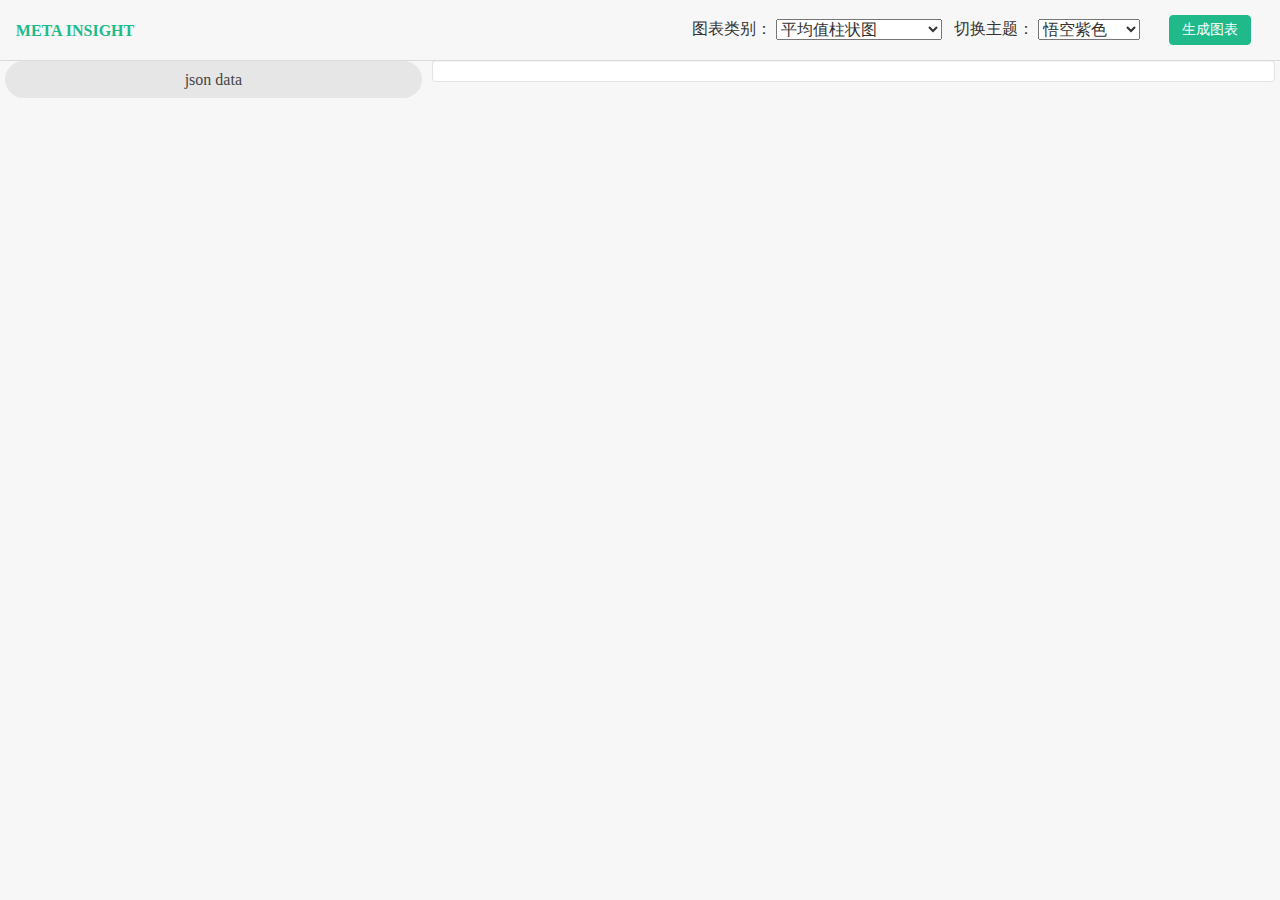
<file: index.html>
<!DOCTYPE html><html lang="en"><meta charset="UTF-8"><head>    <!--响应式布局-->    <meta name="viewport" content="width=device-width,inital-scale=1.0" ,maximum-scale=1.0,user-scalable=no">    <meta name="renderer" content="webkit" charset="utf-8">    <meta http-equiv="X-UA-Compatible" content="IE=edge">    <title>图表引擎</title>    <link href="css/bootstrap.css" rel="stylesheet">    <link href="css/echartsHome.css" rel="stylesheet">    <link href="css/codemirror.css" rel="stylesheet">    <link href="css/monokai.css" rel="stylesheet">    <link href="css/amazeui.min.css" rel="stylesheet" type="text/css" />    <!--<script src="https://code.jquery.com/jquery-1.12.4.js"></script>-->    <script src="js/jquery-1.11.2.js"></script>    <!--<script src="https://code.jquery.com/ui/1.12.1/jquery-ui.js"></script>-->    <script src="js/jquery-ui-1.12.1/jquery-ui.js"></script>    <script src="js/codemirror.js"></script>    <script src="js/javascript.js"></script>    <script src="js/echarts.min.js"></script>    <script src='js/echarts-wordcloud.js'></script>    <!--<script src="js/wordcloud.js"></script>-->    <!--<script src='js/echarts.js'></script>-->    <script src="js/china.js"></script>    <script type="text/javascript" src="js/amazeui.min.js"></script>    <!--<link rel="stylesheet" href="http://code.jquery.com/ui/1.12.1/themes/base/jquery-ui.css">-->    <link rel="stylesheet" href="js/jquery-ui-1.12.1/jquery-ui.css">    <!--<link rel="stylesheet" href="css/base.css">-->    <!--<link rel="stylesheet" href="css/common.css">-->    <style>        ul.wrap-return {            width: 64px;            position: absolute;            right: 0px;            top:100px;            display: none;            padding: 0px;        }        .echarts-main-map {            width: 550px;            /*height:570px;*/            height: 620px;        }        .echarts-main {            margin-top: 40px!important;        }        .wrap-map {            width: 550px;            /*height:570px;*/            height: 620px;            position: relative;        }        ul.wrap-return li{            width:64px;            height: 64px;            background: rgba(0, 0, 0,0.5);            color:#fff;            border-radius: 32px;            text-align: center;            font-size: 12px;            margin: 0 auto;            margin-bottom: 20px;            display: block;        }        ul.wrap-return li:hover {            background: #732FC3;            cursor: pointer;        }        ul.wrap-return li.icon-china img {            width: 38px;            height: 30px;            margin: 0 auto;            display: block;        }        ul.wrap-return li.icon-arrow {            background: none;            width: 18px;            height: 13px;        }        ul.wrap-return li.icon-china {            padding-top: 8px;            box-sizing: border-box;            display: flex;            align-items: center;            flex-direction: column;        }        ul.wrap-return li.current-city {            line-height: 64px;        }        #main {            position: relative;        }    </style></head><body><form name='form1' id='form1' method='post'>    <div class="navbar navbar-default navbar-fixed-top">        <!--顶部菜单栏-->        <div style="float:right; width:140px; margin-top:14.5px; text-align:center;margin-left:auto; margin-right:auto;">            <input type='submit' name='sub' class="btn btn-sm btn-success" id="sub" value='生成图表'/></div>        <div style="float:right; width:700px; margin-top:15.5px; text-align:right;">            图表类别：            <select name='charname' id='charname'>                <option value='3' data-graph='heapmap'>地图</option>                <option value='9' data-graph='wordcloud'>词云</option>                <option value='1' data-graph='line'>折线图</option>                <!--<option value='4' data-graph='k'>K线图</option>-->                <!--<option value='5' data-graph='graph'>力导图</option>-->                <option value='2' data-graph='ring'>圆环图</option>                <option value='6' data-graph='clustered_bar'>条形图</option>                <option value='12' data-graph='line-bar'>折柱图</option>                <option value='22' data-graph='scatter'>散点图</option>                <option value='5' data-graph='gauge'>仪表盘图</option>                <option value='8' data-graph='pictorialline'>条形象形图</option>                <!--<option value='12' data-graph='scatter-relationship'>散点关系演变图</option>-->                <option value='10' data-graph='bar-y-contrast'>对比柱状图</option>                <option value='13' data-graph='stack-area'>面积图</option>                <option value='14' data-graph='bar'>标准柱状图</option>                <option value='15' data-graph='bar-average' selected="selected">平均值柱状图</option>                <option value='7'  data-graph='stacked_bar'>百分比堆叠条形图</option>                <option value='11' data-graph='bar-y-value'>顶部显示数值柱状图</option>                <option value='21' data-graph='stacked_column' >百分比堆叠柱状图</option>                <option value='1' data-graph='linemaker'>折线图(maker)</option>            </select>            &nbsp&nbsp切换主题：            <select name='chartype' id="chartype">                <option value='wk_purple'>悟空紫色</option>                <option value='wk_colorful'>悟空彩色</option>                <option value='ml'>谛听彩色</option>                <option value='custom'>自定义主题</option>            </select>            <!--显示方式：-->            <!--<select name='dis' id="dis">-->            <!--<option value='0'>Echarts显示</option>-->            <!--<option value='1'>Html5显示</option>-->            <!--</select>-->        </div>        <div style="float:left; width:150px; margin-top:18px; text-align:center; color:#20BA8A;"><span                class="text-primary"><b>META INSIGHT</b></span></div>    </div>    <div class="container-fluid">        <div class="row-fluid example">            <div id="sidebar-code" class="col-md-4">                <!--<div class="well sidebar-nav" style="height: z">-->                <div class="nav-header"><a href="#" onclick="autoResize()" class="glyphicon glyphicon-resize-full"                                           id="icon-resize"></a>                    <!--json data-->                </div>                <!--页面左侧json-->                <div class="am-panel-group" id="accordion">                    <!--<div class="am-panel " style="background-color: #f3f3f3">-->                    <!--<div class="am-panel-hd">-->                    <h4 class="" data-am-collapse="{parent: '#accordion', target: '#do-not-say-1'}">                        <button style="width: 100%" type="button" class="am-btn am-btn-default am-round">json data</button>                    </h4>                </div>                <!--<div id="do-not-say-1" class="am-panel-collapse am-collapse am-in">-->                <!--默认隐藏json data-->                <div id="do-not-say-1" class="am-panel-collapse am-collapse">                    <!--<div class="am-panel-bd">-->                    <textarea name='data' id='data'>                </textarea>                    <!--</div>-->                </div>            </div>        </div>        <!--<script>-->        <!--$('#myCollapse').collapse()-->        <!--</script>-->    </div><!--/.well -->    </div><!--/span-->    <div id="graphic" class="col-md-8">        <div id="resize">            <div class="main" style="background:#ffffff; text-align:center; margin-left:auto; margin-right:auto; width:100%; padding : 10px;">                <!--<div id="main" style=" margin-left:auto; height:617px; margin-right:auto; width:723px; border:1px solid #eee;"></div>-->                <div id="main" style=" margin-left:auto; height:100%; margin-right:auto; width:100%; border:0px solid #eee;"></div>            </div>        </div>    </div><!--/span-->    </div><!--/row-->    </div>    <div></div></form></body><script type="text/javascript" src="js/graph_dev.js"></script><script src="js/echartsExample.js"></script><script type="text/javascript"></script><script>    var fetchdata = function(){        var name = $("#charname").val();        $.ajax({            type: 'get',            url: 'format.php',            data: {type: name},            dataType: 'html',            success: function (data1) {                editor.setValue(data1);                loadEcharts();            }        });    }    $("#charname").bind("change", function () {        fetchdata()    });    $("#chartype").bind("change", function () {        fetchdata()    });    var loadEcharts = function(){        var data = editor.getValue();        var graphdata = $.parseJSON(data)        if (typeof(graphdata.height) != "undefined") {            graphdatah=graphdata.height        }        if (typeof(graphdata.width) != "undefined") {            graphdataw=graphdata.width        }        $('.main').html('<div id="main" style=" margin-left:auto; height:' + graphdatah + 'px; margin-right:auto; width:' + graphdataw + 'px; border:1px solid #eee;"></div>')        // $('.main').html('<div id="main" style=" margin-left:auto; height:' + graphdatah + '; margin-right:auto; width:' + graphdataw + '; border:0px solid #eee;"></div>')        //指定默认地图        // graph_ajax({data: editor.getValue(), graph: 'linemaker', theme: 'ml'}, 'main');        var mapData = {            "china":{                "type": "FeatureCollection",                "features": [{                    "type": "Feature",                    "id": "xin_jiang",                    "properties": {                        "name": "新疆",                        "cp": [84.9023, 41.748],                        "childNum": 18                    },                    "geometry": {                        "type": "Polygon",                        "coordinates": ["@@@ρȁôƧƦóəʵסʵóƪԫʵѵͩƧͩړυࡓɛʵ@ȃ@óᇑѵƨɝɚôóНѺͩɜ̏ԭʵôƧɞñ@υƩ݇ȂóƩƧ@ѵȂυƥŌਗ॥ɛóʵѵƧѹ݇̍ࢯəɞυρͩ̏óਙƨƧŋôōó̍ͩóʵןóŋړͪƧѶ@ɜԭԫƦɛȄ̍ɝȄöςƩȂ̏ñȀ̏ƩóóŎə@Ő̎@ɞȀɝŎôƨóנѵȄƧ@óŏɝóɜôŎ̍ͨςŎ@ƨóôƨɞ݈ʶóƨφó̎Ȁƨ̍ԮòѸԮמ@ѺȀ@ƪၬֆòȂñ̐òȂɜóƨ̒Ŏ̑߼@φρȀ@Ő๐ς̎Ƨφ@ɝφڔ೦Ԯǿࢰ@ƦŏԮƨƨȄƧ۬ɜʶڔŐɚɚóŐôƨ߼ôƧƧó̐ƥóŏѺǿƦȁφƧςƨƧ̒@ɜƥƦυ̐ɛƪͩƩəƪʷ̑ə@ȃƨʵנŋྸōਚԭԪ@ɝƨŋ̒օςʵôƧ"],                        "encodeOffsets": [                            [98730, 43786]                        ]                    }                }, {                    "type": "Feature",                    "id": "xi_zang",                    "properties": {                        "name": "西藏",                        "cp": [88.7695, 31.6846],                        "childNum": 7                    },                    "geometry": {                        "type": "Polygon",                        "coordinates": ["@@ôŌנôʶ̎ͪôóŎƨŌਚƧ̐ôςͪφɚɝࢰ݈̎ѺѶƨôʶ०ɜਘƦŋφѶȁ̍ôŏɚŋ@̑ə@ŏò̍ɜóƥôʷƧ̍φѹԪ̍ע@Ѹʷɜ@ôñנ@Ѷɛɞô̐ŏѶƨѸƧƥōƦôŏô@ƧôƩ̒ŋƨŌƦǿô̎ɜȁ̒óʶѶôôО̒ςƥɜНφσɛȁ̎υƨఱƧŏ@ʵƥ@ŌóóóͩƨƧóŋ̑õóɞóɝԩͪɝρôƧ̍ƧѹͨڑŎ̑ōóƧࢭͩ̏ѵɝóఱóóԪυô@̒ƥŌ̏Ƨ̑Ȅ݇ŎƧѵӏ@ɛõŏɛȄôӒƧŌѵǿɝƧŋԫ@̏ʴƥ@óǿ̑Ȁóǿ̍ςóóυô@ʶɛñρƦƩŐó̎óѵó̑ͪࢯОóɜןƧ̏ƥȄ߻̎̏̐ןŎɝɜöɞƩȀôöɛȀóͪ̐ƨƪ̍̎ȂƥԪυО@φɞôƪ"],                        "encodeOffsets": [                            [80911, 35146]                        ]                    }                }, {                    "type": "Feature",                    "id": "nei_meng_gu",                    "properties": {                        "name": "内蒙古",                        "cp": [117.5977, 44.3408],                        "childNum": 12                    },                    "geometry": {                        "type": "Polygon",                        "coordinates": ["@@ኊȁ૊ö߼ƩɜɛנñԮɛѶóԮô@ȁѸóמ̎ගѺၬ@߼ʶԮӒ߼̎@ŐѹӒ̒Ԫƨöග̑ѶȄ̒ς।ѶɚöɞɜʴڔôôȂ̎ѺȀςƨƪóԪɜôɛОਕڔԭѵ̍ѹȂԫɛƥ̍Ȃóɜ̎ô@ʶ݊ੲࢮʵږͪנƨôȂƧ̐ͪ@ŐƦƨφԬѶɜôƦ@ŐƧôôƦəŐ̏@ŐڒѶԬô̐ʳԩНςōôŏɞ@ƨȂѶəóƧ̒ػ̎ó̐Őנóƨô̒@ƨɚɚ@עԫɛɛ@ȁυͩƥʳòևρ̑ࡗƧͪ༃ॣԮփ̎Ʀ@ôô@ôō@@ȁѵóƨ̍υȃóʵɛƨƥóυȂóəƪ̐ρƧͩɜԭڔȄ̎عƧȁ̐ŏó̍ɛƥƧ̑óρŐ@Ƨ̏ɝəɛ߻ͩ̍ͩɝО̍ƪƧóóӓƨóƧʳ݇@ɝςƪ@ʴƩƧƦôƨɛȄəƧŋυóͩѵ@ɝǿóŌן̍ɛóО̍̑̏ôȁ̍ŏòȁñóƦͩ@ǿə@ɛƧ̑ρȁυô̍օѹóȃə@ȂσʵѷƪòƩ̍ôó߻ۯôʳƧóõʵѵóѹɜ̍ȂѹôɛŌφֈƩͨρóυӑóޟఱ̑݇ͪóƪƨŌóȄڔԬƩςםñ̑ȃѵŐԭŏƨȁɛǿρôõɚɛóƧОə@ѹ̐ѵöԪͨôͪɛ̒ןŏƧƥóôƥƧɛŌôóɝó@̒݇Ӓ̒Ō@Ŏԭࢰ"],                        "encodeOffsets": [                            [99540, 43830]                        ]                    }                }, {                    "type": "Feature",                    "id": "qing_hai",                    "properties": {                        "name": "青海",                        "cp": [96.2402, 35.4199],                        "childNum": 8                    },                    "geometry": {                        "type": "Polygon",                        "coordinates": ["@@ƨ@ôƪ݈ȁƪ@φɝòóƨԮʶɛ̐ѹͪôОəóƧɞᇒѶ@ôږô@ǿѶƪȁςɜͩφςŋɞôѶɛƨŌɞ@ɚςŐñԪॢͩƨȂɞóƨŐ̎ŏעӏ̎óƧƦô̒ȁɜςͩ̒ɚɛƨôƨɝφɛóȁƨŋóóɚͩƨóóƩ@ƧəŋƦƩ̍@ƧƧôǿυ̑@ȁɞǿõŏρƥסɚƧóτԫɞôƧƦ@ñȃòñƥóυôôѹѵ@ŏ̏Ȅɝó@ȂəŌóəѹƦ@Ő̍Ōυ݈ԩŐƧóôƧ̑ôʵɞƧ̑ѵôƩɞƧ̑óНѵóôʵ̑ɛȂó̍ƥȀƧŋ̑Ōóƪ@ƨóóŐƥƦŎѷƨѵƧ̏Őɝóѵɜן@óòɛ@ѷʸס@ԩ̎υѺƨ̎óʸôƦɛñ̎@Őɚ@̒əŌóŐ̎"],                        "encodeOffsets": [                            [91890, 36945]                        ]                    }                }, {                    "type": "Feature",                    "id": "si_chuan",                    "properties": {                        "name": "四川",                        "cp": [102.9199, 30.1904],                        "childNum": 21                    },                    "geometry": {                        "type": "Polygon",                        "coordinates": ["@@ôôŋó̑Ԯ̒ɛОמͪƨōöͫ߼ƥôȃƨóóñôƧóƧôōڔŏƨŐ@ŎôòƥѺŎ@ōɜóנôǿôƦôԮ̍ɜôɚƧñɛɚȁ̍Ƨɛևυ@óóôŋρԭɝ@Ƨʸ̍ŏυɜƧƧóƧƨȁρ̍ƨȃɚôʵφóô̑̏Ȃ̑ʵɜʵɞ@ƨʳסƩóŎəóɜƧôƩƧρóôôô@ŎƧƨƨƪѹó̍̍Ʃ@̏ѹНôޟ̍ƩóƪυɝɛəƨôŎɛȀ@Ȃ@ñɝʶ@Ōρנ̏õóɛͨƨȂѵОɛʵ@̏ƩŐó߼Ƨల̍φɜȂυτɛОρƦɝƨóƪ̒Ѷɝƨóʶ̒óƨƨôԪŏφ݇̎ŋ@ŏѺƥôɚɚŋ@ȁɞô̐ȃ@ŐѶóѺφóƦôñòòȄ"],                        "encodeOffsets": [                            [104220, 34336]                        ]                    }                }, {                    "type": "Feature",                    "id": "hei_long_jiang",                    "properties": {                        "name": "黑龙江",                        "cp": [128.1445, 48.5156],                        "childNum": 13                    },                    "geometry": {                        "type": "Polygon",                        "coordinates": ["@@ᇔȂਚНƨŐѶŏöƥςŏñƧƦóƨȁ@óƨóȁφӑóóƨóǿ̎̑ôНɞó̑ɜə߼̎ǿ̒ôڒӑφ@Ƨȁ̎̏ƥƩ̎ρశôȂςƨφ@נɞ݈̑ƥƧɛƨʵƧȃƥ@Ƨƥ@ŏ̑ԩôɝρρóɛƧƩͩƧó߻ʸ̍ʷѹƥɞڕõ̍öɝυ̍ȂƧ̐̑ŏóƨñŋѹóóȁ̍̏Ԭõʸ̏ŏ@ǿ̍@ƧОυ@ñƨòȀƥŎ̑ŐѵóɛŌóȂԫōƧŎѹñ̍ʶóОן@Ƨ̎Ѷô@Ȃ@óŎó@@ó̍ƥԭք༄।ƨͩ̒ࡘςñֈƦʴφͪ@ȂɜɜסԬə@Ƨə̑@Ƨóןô̏ŏ̍ô̑ؼôƨѵɚƧȁɝ@óŐρŎԪО̏ʴ"],                        "encodeOffsets": [                            [124380, 54630]                        ]                    }                }, {                    "type": "Feature",                    "id": "gan_su",                    "properties": {                        "name": "甘肃",                        "cp": [95.7129, 40.166],                        "childNum": 14                    },                    "geometry": {                        "type": "Polygon",                        "coordinates": ["@@ڔôԮࢯ@ō̑ŋ݈ӑ@̑ɞôóôɜŋƦƨôóƨƦנŐɜ̑óͩԩͧѶõѺ̏ɚ@ƨНɜôöəςóɜȀƧȂԮŐѶŏ̒ȄמòƪρړԫôȃƧŋôƩ݈ͩɚ@@ǿɜ@φͩóŏɜӑƧōôǿ̎ôƥƪóõö@ôƨôƧƦôó̒ɜ@ɞŌõʶ̏Ő@ȀóôƨȂ@ʶע@@ƥ୾ӑó̑óŋôʵóɛړ@@ƩöóƩóρɛƨ̑@óʷƥƥ̎ɛƧôōƧǿôͩѵôɝȃɞȁõƧρóó@ōƧŏړŐóŎôƨóƨôòƧôóȄ߻ƦõͬƧŎםͩɜНԭ̑ô̒óŌóƥ@óƨɝσԬƨôעəςƦöŐɝȀ@Ȃφ̒óȀƨƨ̎@ƥƪɚŌ@ƨôƪƧôəͪôôƧŌôȂυɜƧɞƧóəɜ̑ρͪɛ̑Ȃóƨƥ̍ôסӐ̍ŐƧŏɝôƧȁॡͪòԩρŏ@əɝƧŋѵɜɝóρŌυɛͪρƩȂѵ@Ȁڕó@ȄɜʶφࡔڔƨͪѶͪԬʶôƩעʶɚʶƥôóƨςȂ"],                        "encodeOffsets": [                            [98730, 43740]                        ]                    }                }, {                    "type": "Feature",                    "id": "yun_nan",                    "properties": {                        "name": "云南",                        "cp": [101.8652, 25.1807],                        "childNum": 16                    },                    "geometry": {                        "type": "Polygon",                        "coordinates": ["@@ôɞôɝ̒öôŌƧƨôͪôô@ŋƦ@ʶƨŐô߻ƪŏ@̐ɜʶѶНƧȁɜͧöô̐ςן@ŋɞʵ@ò@ȁɜǿóōɚƧɜφɞôƩ̎ƪóޠѺО@̐̎ƪô̎ѺƧƩƨƧ@ōóóôóςƪƨƨóôɛó̑ԭƥŌɛǿɝƨɛͩô@ǿƨȁѺŌɚɛ̍ןѶНɛƧôóƥȁƦͩôŎɞƨ̑ɜòôφ@ƨʵ@ɛѹōóȃəƨυǿóʵρƧƧŌƩɛ̏ȄñƧƧȀɝ̍ԩʶƧ̑υóŌƥʳɚӑóНƥô̑óӒѵʵѹƧӐןôƪφõŌƪ̒ԫŌƧؼƨƨסρȁƧƨȂóʶó@@ʴƨôôφ̎Ŏ@ȀƨƪɚƨóƨôôôςóޤƧŌƩŋƧԪ"],                        "encodeOffsets": [                            [100530, 28800]                        ]                    }                }, {                    "type": "Feature",                    "id": "guang_xi",                    "properties": {                        "name": "广西",                        "cp": [108.2813, 23.6426],                        "childNum": 14                    },                    "geometry": {                        "type": "Polygon",                        "coordinates": ["@@ƦŋѺ̎ڔʵƨŐ@ƦמȄƪôóȂɜŌɚͩɜ@öóɜôôȂƦôɜȁ@ɞφóȄ̎ƨʶɞŋƨʴɚǿ̐̎Ԭ@ôñ@̏ƨρ۫ôɚƨƨНƪŐ̎ƥóƦʵƥŋ@ȃóƥƧ@@ŏɝǿôυƧȁѵɛ@əóŏ̑@@ə̍óƧó@ȁƩρóòНƥô@Ӓ̑@óŎ̍ƥσŎυ@̍ƨ@Ō̑ôóͪƨ̒óŌړ̏Ŏ@ŌôȄѺŎ@ɜƧʶυ@ñóɛƧ̒ɝóōƥͪ"],                        "encodeOffsets": [                            [107011, 25335]                        ]                    }                }, {                    "type": "Feature",                    "id": "hu_nan",                    "properties": {                        "name": "湖南",                        "cp": [111.5332, 27.3779],                        "childNum": 14                    },                    "geometry": {                        "type": "Polygon",                        "coordinates": ["@@@քɜОƨ@öŐמóƪôƩɚ̒Ő߼ȁςͩɜòƪɜȀòñɝòѺͪ@ŏƨŋóɝôǿƨɚȃóəƨȃѵͩó̍@ȃƨóóƥƨƧ@ʵƦóͩɜɛóñԭɛōυȂ̍ƧƦō@ɛƥɛȀ̑óʷóō̍ƩŏƧОəƧóς۬Ƨ@̐óòԫ@̏̍əȀƧʳɝŌóɞƧƨɜóŐƨò@ȄƧŌρŋóôԪОóʶ@̎óȄ"],                        "encodeOffsets": [                            [111870, 29161]                        ]                    }                }, {                    "type": "Feature",                    "id": "shan_xi_1",                    "properties": {                        "name": "陕西",                        "cp": [109.5996, 35.6396],                        "childNum": 10                    },                    "geometry": {                        "type": "Polygon",                        "coordinates": ["@@ςôöƨɝȂɞȄѶóóͪƨȀóŎƨ̍ɜƦƦôʸ̒@ɜƧςƪôõô@ƪڔ@ôɜóʶôŌô̒୽Ӓ@Ʀ@Ѻ̎ɜѺɛѶôöʶôƨóʴ߼۰óô̎ñƪѸƩτʶ@ȁòŋəѹóǿ̑ʵ@ȁ̒ʷυփô݉ôН̏ط@ȁƨóô̏ƪõ@ʳ̐ʵ@ɝɛŋƩŌɛóןôƧŋ̒ó@ŏ̐ƥ@ŏυ@ƧƧôן̏@ƥȂѹɜəɛóԭ̎ƥóóóȀןɛô@ŎѹōñƦ"],                        "encodeOffsets": [                            [108001, 33705]                        ]                    }                }, {                    "type": "Feature",                    "id": "guang_dong",                    "properties": {                        "name": "广东",                        "cp": [113.4668, 22.8076],                        "childNum": 21                    },                    "geometry": {                        "type": "Polygon",                        "coordinates": ["@@@Ȃôôƨ̎@ɚ̒@ôŐ@ɚѶɜƨȂóφɞȀ@Őƨ@ôƦ@ȄƦŌƥʶƦôôŎôʸ̒ɜǿƦ@ɜƥŎ̎ƨφȁɜŎòƥԮŎƨōóŏɛƧɝəɞƧ߼ɜςȃñȄƦŎ̒ōôòƨəƨɚН@əƨ̏ƪʵυŌəɛóəԭŏəóŏѹρʵɝƦ̏ƥʳѶöō̑óóŋρȀυƧƥɛѹōƧôןɛŏѵ@óŋôʵɝƪԩõ@Ƨō̍@Ƨ@@ƦɝԮƪО@@", "@@X¯aWĀ@l"],                        "encodeOffsets": [                            [112411, 21916],                            [116325, 22697]                        ]                    }                }, {                    "type": "Feature",                    "id": "ji_lin",                    "properties": {                        "name": "吉林",                        "cp": [126.4746, 43.5938],                        "childNum": 9                    },                    "geometry": {                        "type": "Polygon",                        "coordinates": ["@@נ@ôН̎ʵѺòƨōԬŎôȁɜŋѶô̒ŏƦōñǿòƧφ@ƨН̎@@Ȁ̐Őöʷ̐ԫ̎ôȂѺôòŌôƧ̒Őƨ̏̎ȁφ@ŋƩͩםȃƨ@ȁ̑ʶ@Ōóôɛƥѹ̑συ݇@ɜρƧȃࢯƨôəȂɛōƩɛ̏υρóõƪʴυφ@ʶôŌóρք@ɜƧ@ɝǿƧͪρȀƩó̏ŐƨȂ̍غړȃɛԮƨͪ̏ςƩôɚφȁƦôɜƧôʶφȄ"],                        "encodeOffsets": [                            [126181, 47341]                        ]                    }                }, {                    "type": "Feature",                    "id": "he_bei",                    "properties": {                        "name": "河北",                        "cp": [115.4004, 37.9688],                        "childNum": 11                    },                    "geometry": {                        "type": "MultiPolygon",                        "coordinates": [                            ["@@Ʃ̒̏ŌѺ̒ƩóȄƧŌƥͪòôñȂ̎ŐóȂ̒̐̎ôНɜנ̎ôŋɞȀѶ@ôͪφƨŌɚɜȃóƧƨƥƪ@ʳƩɞρ݈@υНφʵɜƦρƨƧ̍ɝóɛѹ̍ρŏ̑ôóƨ@ƧƦôƨɛ@ƥƨ@ȂƦ@@ôəŐƧʶƨŌυ̍̎ɛŋôōɝ@óƧ̍ƦʵѵʳôʵɜŏςôƪŋƨŌɚ@ôНƥƧ@ōѸɛ̐ô̎ʵѵНԭ@̍̍Ƨò@ȁɝ@əρυͩƪ̏ƩõƧŎƧōóॡȄɛʶɜȀ@ɞςѶƧƥςɛŐ@ɚɜɜ@Ŏôôςƪς"],                            ["@@õə@Ƨɛ@ŐóƦφô"]                        ],                        "encodeOffsets": [                            [                                [117271, 40455]                            ],                            [                                [120061, 41040]                            ]                        ]                    }                }, {                    "type": "Feature",                    "id": "hu_bei",                    "properties": {                        "name": "湖北",                        "cp": [112.2363, 31.1572],                        "childNum": 17                    },                    "geometry": {                        "type": "Polygon",                        "coordinates": ["@@ñȄυƦöŐƩóנƨƨφ@@Ő̏Ʀ@Ő̑ôƨŌנóɜôƪŋɜŌѶօڔə݈òɞōɜŎôӏƦóƨô̒óôȃƨó̎ŐôƧƪ@ƨȁςƧə̑̎Н@̍Ƨŏρôԭͩԫ̍ʵƧóȀôɞƧŌ@ŐѹͩñòɞñɛǿƩɛñρͪ߻Ȃ̑ŏƪəƩóםôõŏƧ@ɛНƥȄó̑ѺƧôφóƨƨƦƪóɜŐôóòôƨóφ̐ƨóƦ̎"],                        "encodeOffsets": [                            [112860, 31905]                        ]                    }                }, {                    "type": "Feature",                    "id": "gui_zhou",                    "properties": {                        "name": "贵州",                        "cp": [106.6113, 26.9385],                        "childNum": 9                    },                    "geometry": {                        "type": "Polygon",                        "coordinates": ["@@ɜȀƦŋԮô̒ɚôōעƪƧʴɝ@ɛʶ̒ʶ̐ȁƦóȂô@ôŏ@ōôƨʶѸô@ʶƨɞó@ōτöòυƨ@@əƨô@ɛ̒@Ʀɜôȃ@̍ôʵԩНôóςŌƨŋ@ȃƧñôŏƧɛƨôɝƧʵ̍ôȃυ@ɝɛȂƥóóȁɛóõôɛ@əͪɛŋôȁƩóםȃ@ƥƧŏړʶѹ̍ƥŌƦȂóôɜƨѵО̎נəɜѹŋƧȂ@ȀóɜͪɞƧ"],                        "encodeOffsets": [                            [106651, 27901]                        ]                    }                }, {                    "type": "Feature",                    "id": "shan_dong",                    "properties": {                        "name": "山东",                        "cp": [118.7402, 36.4307],                        "childNum": 17                    },                    "geometry": {                        "type": "Polygon",                        "coordinates": ["@@Ʃ̐φͪɚςɞ@@Ȃƨñ̎̎Ԯ@ѶОƨƧڔ@φН̑ŋ@Ʃ̒ǿ̎@ƨɜԬςôʶ̐ʶöԫƨƧנƥɜŎôō̎@ôŏóρƧŏԫôóƧԩó@ƥɜƧԭóƨʵɛƨ߻ӑɜНԩóô̑óƧʳəóɛƧ@õȀƧ̍ȃɛŐóŏυО̍óɝƩԩ@ƧɚԫȄɚʶƨɞʶԪ̐ړɛƪ̒"],                        "encodeOffsets": [                            [118261, 37036]                        ]                    }                }, {                    "type": "Feature",                    "id": "jiang_xi",                    "properties": {                        "name": "江西",                        "cp": [116.0156, 27.29],                        "childNum": 11                    },                    "geometry": {                        "type": "Polygon",                        "coordinates": ["@@ƧȄôɚəȄ̎ʶԬԮͪςóƨŐƪτɞƦōƥƧ@ŏςôóŐôô̒ʷѶƪƩƩǿ@ō̒ɛôυ@Ƨȁѹɛəƨѹ̑ƨ̏óƥѵʷô̍ɛȁôŏɝǿƧԫƧôʳƥōòȃρȄ߻ɛɝƨɞɚɜƨôŐƧŎԭōñƦòԮɜôɛôͪƥ@ʶƧƨôƦƧô@Ȅô̎Ѷͪ"],                        "encodeOffsets": [                            [117e3, 29025]                        ]                    }                }, {                    "type": "Feature",                    "id": "he_nan",                    "properties": {                        "name": "河南",                        "cp": [113.4668, 33.8818],                        "childNum": 17                    },                    "geometry": {                        "type": "Polygon",                        "coordinates": ["@@φ̎ƪ̐ɞȄɚ@@Ȃעó̎ŌѺ̒ôֆॢȃôƨŎƨōƪöƩ̑ڔɜԩ̏ɝʵƧəʵԬȃƨəԪ@@Ƨ̒ŏô̍υȁƧɚ̍ôóŋ@ɝƧŋõ̑σ@ŏɜŋôɝ̒ƧɚôôطρóóɛƩ@óƨ̍ŏƧôóȄ̑ôƧóƥôóӐɛōɝŎ݇ñړɚѵֆ@ɞ̏ʶ@ʴƩöó̐"],                        "encodeOffsets": [                            [113040, 35416]                        ]                    }                }, {                    "type": "Feature",                    "id": "liao_ning",                    "properties": {                        "name": "辽宁",                        "cp": [122.3438, 41.0889],                        "childNum": 14                    },                    "geometry": {                        "type": "Polygon",                        "coordinates": ["@@ƨʴƧôôӔƨô̎ƩɞН̎ͪ߼ͪɜɞɚ̐@ƨςŏ̒ôƦƨɜô̎ƪôςǿƨͩɞȀƨ@@ɛςփôóŋ@ʵφυƩʳö॥փρѹס@əɛ@ͩࢯ@ѹʵρƩʶφȀƧ݈̒۬óʸɝŎѵ@ԭԫןɛƧƨƥςɛυʶφО"],                        "encodeOffsets": [                            [122131, 42301]                        ]                    }                }, {                    "type": "Feature",                    "id": "shan_xi_2",                    "properties": {                        "name": "山西",                        "cp": [112.4121, 37.6611],                        "childNum": 11                    },                    "geometry": {                        "type": "Polygon",                        "coordinates": ["@@ɚѺñŌɚôȄѺ̎ֆφóςȂ̒ɜƨɚ@@Ȁƨŋôȃƪѹ̑̐ŋƪ̑Ʃρρóó@ōɛɛ@əɜŏƦρƨρѵ@ɝɛǿɜʵóօѹ̑̍ŋסô@ȁə@ɝȃ̏̍ƩυƧô@Ȃ̐ظóОó݊φք̑ʸ@Ȃ̒ʶôȀ"],                        "encodeOffsets": [                            [113581, 39645]                        ]                    }                }, {                    "type": "Feature",                    "id": "an_hui",                    "properties": {                        "name": "安徽",                        "cp": [117.2461, 32.0361],                        "childNum": 17                    },                    "geometry": {                        "type": "Polygon",                        "coordinates": ["@@ó̎̑Ő@ƨƪѶǿɜ̑φƦʵ̐ƧѵôóƪôôυςƨȂɞŏ@̍ԫôò̑ƥóȃѶͩƧƥôŏѺôŏƦ@ƥͩƧôȁυó@̑ƧɛѵʵƩƪѵ̑ʸóóôŏρó@ŐƦƨƥŎσɝƩ@̎̍Оɚ̒ρƨƧȂôɜςôóظəó̑ƨóɞɛŌ@Őτö̒ƨŌ@ɞôŌ̎óƨəφȂ"],                        "encodeOffsets": [                            [119431, 34741]                        ]                    }                }, {                    "type": "Feature",                    "id": "fu_jian",                    "properties": {                        "name": "福建",                        "cp": [118.3008, 25.9277],                        "childNum": 9                    },                    "geometry": {                        "type": "Polygon",                        "coordinates": ["@@̎óȁƨӑ̒̎ɚƨͩφŐƨɝ̎ŋóŏρ@ōƨòʳəóƨō̏õɛƧ@ƨѵƧōəŏóŋƧô̑ɝɛʳƥ@@óɛõ@Ƨ̑ƧóȁəƧ̑Ƨ̐@ɚəОƧƧɚóñ̑ŎóʴƨƨԬɞȀóŐɜȂó̎ѶʸôƦƧ̐Ѻ̒ɚƧѺɜƨȂ"],                        "encodeOffsets": [                            [121321, 28981]                        ]                    }                }, {                    "type": "Feature",                    "id": "zhe_jiang",                    "properties": {                        "name": "浙江",                        "cp": [120.498, 29.0918],                        "childNum": 11                    },                    "geometry": {                        "type": "Polygon",                        "coordinates": ["@@Ѷʶƨɜ@̒φôóȂƨƦͪ@̐Ѹ̍τȂ̒̑נŐמôƪƧôӑ̑@ƥρͩƨօ̏@@υɝó@ŋɛ@ôƩəóƧѵυó@ƩɜŋƧ@̍ŌƧɞυŏƧͪ̍ə̑ƧӒôȂ̍@óφ̑ɜ@ŎƪȀ"],                        "encodeOffsets": [                            [121051, 30105]                        ]                    }                }, {                    "type": "Feature",                    "id": "jiang_su",                    "properties": {                        "name": "江苏",                        "cp": [120.0586, 32.915],                        "childNum": 13                    },                    "geometry": {                        "type": "Polygon",                        "coordinates": ["@@ôɞ̎φНôŐɜŏ̎Ȅƨöǿƨ@ôɜɚƨʴ̒ôôó@Ƨ̎əԮȃԪૉöͩ̐ƧòʵφƧôʵ@óړɜóŏɜǿƧɝρσȁѷ̎̏ƥóŐѹóŐƨƦѵͪôȄƦñ̒Ԭó@̎ɝŐƧȁρóφƩóóôƨѶ̏ƥʶυɛ̒ѵȀ"],                        "encodeOffsets": [                            [119161, 35460]                        ]                    }                }, {                    "type": "Feature",                    "id": "chong_qing",                    "properties": {                        "name": "重庆",                        "cp": [107.7539, 30.1904],                        "childNum": 40                    },                    "geometry": {                        "type": "Polygon",                        "coordinates": ["@@əȂòɜƨѺɛƦȁ̐@ƪõŏφƥòȃƥ̍Ƨôυ̏ƧôñóóôɛŏƩôƧƥôƧóυƨ̒ѹôƦȃ@փƥɛ̑@@ɜƧó@ɚƧ@ñφσõ@ŎɝôƧ@ʵѷóƧʵó@ŎóŐó@ôȁƥó̒υôóʶəƧȄς̎ƧȂôƨƨƨφɛ̎Őƨʷɞ@ςԮóŌôôφ@ɜֈ̎ƨ"],                        "encodeOffsets": [                            [111150, 32446]                        ]                    }                }, {                    "type": "Feature",                    "id": "ning_xia",                    "properties": {                        "name": "宁夏",                        "cp": [105.9961, 37.3096],                        "childNum": 5                    },                    "geometry": {                        "type": "Polygon",                        "coordinates": ["@@ల̒ôޠφӒςôƪͧυևɜŋѺó̎ȁ̍ɛ@ѹס@@ʵƧȁôó@ǿ̐ŏöʵɝŋɛ@ô̑ƥóóƨƧóôó@ƩôóƦ̍óȀƨŎɛӒôŐυͪɛ@@Ȁə@"],                        "encodeOffsets": [                            [106831, 38340]                        ]                    }                }, {                    "type": "Feature",                    "id": "hai_nan",                    "properties": {                        "name": "海南",                        "cp": [109.9512, 19.2041],                        "childNum": 18                    },                    "geometry": {                        "type": "Polygon",                        "coordinates": ["@@φɜƦʶ̐ôφô̎@ƨŎö@τʵƦԩ۫õН̏óƥȃƧ@Ʃəםƨ̑Ʀ@ޤ"],                        "encodeOffsets": [                            [111240, 19846]                        ]                    }                }, {                    "type": "Feature",                    "id": "tai_wan",                    "properties": {                        "name": "台湾",                        "cp": [121.0254, 23.5986],                        "childNum": 1                    },                    "geometry": {                        "type": "Polygon",                        "coordinates": ["@@ôƩɝöƧɝѵəޣ̏ρƩԭóōóͪρɞƧОôԪ݈ଦѶɜ̒ɛ"],                        "encodeOffsets": [                            [124831, 25650]                        ]                    }                }, {                    "type": "Feature",                    "id": "bei_jing",                    "properties": {                        "name": "北京",                        "cp": [116.4551, 40.2539],                        "childNum": 19                    },                    "geometry": {                        "type": "Polygon",                        "coordinates": ["@@óóóυóôƥ@ŏóóə@ƧŋƩŌρóɛŐóʶѶʴƥʶ̎ôƨɞ@óŎɜŌ̎̍φƧŋƨʵ"],                        "encodeOffsets": [                            [120241, 41176]                        ]                    }                }, {                    "type": "Feature",                    "id": "tian_jin",                    "properties": {                        "name": "天津",                        "cp": [117.4219, 39.4189],                        "childNum": 18                    },                    "geometry": {                        "type": "Polygon",                        "coordinates": ["@@ôôɜ@ƨöɚôôôɚŏ@óƥ@@ȁƦƧɜ@óƧƨƥ@ƧóəН̏óѷɜ@ŎƦƨóО"],                        "encodeOffsets": [                            [119610, 40545]                        ]                    }                }, {                    "type": "Feature",                    "id": "shang_hai",                    "properties": {                        "name": "上海",                        "cp": [121.4648, 31.2891],                        "childNum": 19                    },                    "geometry": {                        "type": "Polygon",                        "coordinates": ["@@ɞςƨɛȀôŐڔɛóυô̍ןŏ̑̒"],                        "encodeOffsets": [                            [123840, 31771]                        ]                    }                }, {                    "type": "Feature",                    "id": "xiang_gang",                    "properties": {                        "name": "香港",                        "cp": [114.2578, 21.3242],                        "childNum": 1                    },                    "geometry": {                        "type": "Polygon",                        "coordinates": ["@@óɛƩ@ρ@óôȀɚŎƨ@ö@@ōƨ@"],                        "encodeOffsets": [                            [117361, 22950]                        ]                    }                }, {                    "type": "Feature",                    "id": "ao_men",                    "properties": {                        "name": "澳门",                        "cp": [113.5547, 21.1484],                        "childNum": 1                    },                    "geometry": {                        "type": "Polygon",                        "coordinates": ["@@X¯aWĀ@l"],                        "encodeOffsets": [                            [116325, 22697]                        ]                    }                }],                "UTF8Encoding": true            },            "anhui": {                "type": "FeatureCollection",                "features": [                    {                        "type": "Feature",                        "id": "3415",                        "properties": {                            "name": "六安市",                            "cp": [                                116.3123,                                31.8329                            ],                            "childNum": 6                        },                        "geometry": {                            "type": "Polygon",                            "coordinates": [                                "@@nJUXUV°UÑnU@mlLVaVln@@bn@VU@xlb@lLnKlVIJUVxnI@lVL@b°VX@bxnVVUnVVnU@kX@VwV@al¥UUnUWa@@wĸULU¥lKUa@aUI@alLVaU¯anWkUKm@XV@VaXlW@aU_UWVUI¯@ma¯W¯I@UU@WWU@U@@UU@VkV@@WUUm@UaU@lK@IUKL@KWmXUWaXI@@a@a@U@U@KV¥lwk°b²JVIVKlV@UXlaUl`UVLVVVUJU@Lnm@_VK@KUIW@J@Xk@WW@UmmXmWk@kK@aUUVmmkUwUmWL@WmU@UJmUULkKWakLWVkIlwULW@X°lUJ@°ULWVwmJ@bmb¯Vkm@@WkWm¯wL@lkXWmXym¯UImJUbkV@Vn¯@V@lUb@mk@maUxmlUbULWn@JLmKUkWKkwUKbmXWxkVUKmLkVV@JUUWL@xkJUUV@X@VVlUbVX@xk¤x¼xWxnnn@Þ¼JVb°aVn@mlnXUJlbVlkz@lUlXJmxVxXnWxXÈWlU@UxU@VX@xUL@UÆmLnV@lWXk@@JlbXblnlJ"                            ],                            "encodeOffsets": [                                [                                    118710,                                    33351                                ]                            ]                        }                    },                    {                        "type": "Feature",                        "id": "3408",                        "properties": {                            "name": "安庆市",                            "cp": [                                116.7517,                                30.5255                            ],                            "childNum": 9                        },                        "geometry": {                            "type": "Polygon",                            "coordinates": [                                "@@n°znWXlW@kK°xXnl@Xn@l°Una@anIxXUVK@¯VIkW¯X@VKxklJXUlKXblLVKnVVIV@Xn@XKVnVxlnnUlmV@²óUkVlWbln@VVVIn@lw@WVIXblV@ÈxaUaVIVVnKVLKln@b²K@»U£ÑķġÝÅbKa@Im@Û@kWÓkkmKÅnóJUÅ£W@wĕ@wĉţ¯¯UkK±l¯U¥UÑkÝUķ»Ý¥¯JIUVbUl¯ÈV¼VJU¼Vb@bkLUl@VJ@bUXÇ@lkVmXmKkLVxVL@VkVVVlzWkbmLUUUbVbUVlÒnJlUnLllUL@bUVxlLXVÆ¦ÈVU¦WJ"                            ],                            "encodeOffsets": [                                [                                    118834,                                    31759                                ]                            ]                        }                    },                    {                        "type": "Feature",                        "id": "3411",                        "properties": {                            "name": "滁州市",                            "cp": [                                118.1909,                                32.536                            ],                            "childNum": 7                        },                        "geometry": {                            "type": "Polygon",                            "coordinates": [                                "@@@`nnl@xK@X°KXVIXVlbXVWnXlL@È»LVan@VJêVVn@X@laÞbVayn@_xnWVXnWl@VnUVkI@lnXKVLVV@V@kW@LlVô@J@bVnnKnkVa@»lç@nwKmaUUUVÑ@nmWXalI@alVn@VwUaVU@nlaôJnUVVXlJaXXVK@UV@VWx@nXVWXVUlLUbVULVVnUVbUbVb@@aKÆnnKVK@U@UU@@a@V°¯ÈJVIlķ@aaUaVKU_@mkxUI@aUlyU@@wkKWmUbUnUVWbkJW_J@bn@Vm@@KULk@V@@bVbÅm@LW@UVVbkK@UkKWL@VULUKWIUJUbkK@_WVXUJka@XVa@ky@aVIUUW@@mUlLKWÑUKVan@UkVmmIXKaVaUwVU@UmykU¯@±UUL@WUIVUU@KkIWaaU@kUUaÇUó»mKk¯@y@kWK@bkI¯`mnl¯XWlkVUzUJlbUbVJl@nnm@VULV`XnWÆbmUUnJmUknJ¯km@yk@kUxL@VUbmnn¤lX@`z@JmaULUVl@Xn@xllkXWaaW@UVmUb@mVXWxXbWbUÒnVVnVVUL"                            ],                            "encodeOffsets": [                                [                                    120004,                                    33520                                ]                            ]                        }                    },                    {                        "type": "Feature",                        "id": "3418",                        "properties": {                            "name": "宣城市",                            "cp": [                                118.8062,                                30.6244                            ],                            "childNum": 7                        },                        "geometry": {                            "type": "Polygon",                            "coordinates": [                                "@@Vb@XLJXxlIXxlVlV@I²¤nlUnVU@VULWVUJ@Lnb@lV@UnV@@VVVlLnbnJUVkUUVWn@@anUVnVJVIV@@nUJVbUb@VUbVK@bn@VbnIlxkllXVlXKWUXUlL°¤UVVb@bUlkXWxXz@IlaUlnUlJVInVÆJULVUnVK°@VnlVnxV@XLlK@wVL@KnUlJXUbnKVLXlUw@VWlLXKm@@a@VLnmlIVVnKn@kVaVlwk@@a@k@VIUa@maUa@wna@kmWUUmVUIVÇ@aKmakUJ@InmUUaVaklX@Vk@m@VU@wnK@alKVUkUkKbmUkm@U£WVk@@UÝbbaÇx@b@WVUa¯@wVwUUV@VwnK@KWaÅ@KIUyUI@WmXóUbWaKm@km@IUyIUaWKx@zUKUL@llVUnkLVVkJWX@VUKUVIkVWakb@VWb@n@JkXUlmL@xkL@`VxLUÈUJ@Vm@@bmIUlUL@VUVVbknm@mKUwKVÈ@J@LV±kkJUIl"                            ],                            "encodeOffsets": [                                [                                    120803,                                    31247                                ]                            ]                        }                    },                    {                        "type": "Feature",                        "id": "3412",                        "properties": {                            "name": "阜阳市",                            "cp": [                                115.7629,                                32.9919                            ],                            "childNum": 6                        },                        "geometry": {                            "type": "Polygon",                            "coordinates": [                                "@@Vn@ak°a±@¥@UUI@aUmlwUUxb@¥XU@mmI@a@Kn@@_W@@WI@mUVVXUl@XaV@K@I@aLX@aVI°K@KVLUUwyXkK@kKÆbXnlK@k@aJlU@w@U@»@aXKWn_JXkVKn@°LlKXW@¯U@aUK@kmJUwVIUJkmLK@kka@wUVm@@am@UkUbkK@nmVÒ¯VUWVVmIULk@ma@kkK@nUbUamU`UUVUkKVkkW@@bkmnmUXVKXVL@VbUmbVXJ@nmKÅI@KWKUXVJUL@VUKUX@KUKWL@LUJmaXXm@kVVV@L@VUL@VlK@L@V@LUK@VUb@UUU@°@nVxU`Lkn@`@XVJ@XVmk@UKmV¯LVVn±Wm@Ub@JlLUl@VLk@lmVVn@bnV@V°IVaVJXI°K°V@XXVlVVUnKVlUbWXnV@bV`U@@m@@@nxmn@bXVlL@¤nbUl¦VVUnJVUVl@@bÞL"                            ],                            "encodeOffsets": [                                [                                    118418,                                    34392                                ]                            ]                        }                    },                    {                        "type": "Feature",                        "id": "3413",                        "properties": {                            "name": "宿州市",                            "cp": [                                117.5208,                                33.6841                            ],                            "childNum": 5                        },                        "geometry": {                            "type": "Polygon",                            "coordinates": [                                "@@@UWU@bkW@aWU@aUIkWVlLXblVIUVV@mn@V_n@VaUK@I@UaanJVU@lVUVnnKVVlaUaI@wnKLnll@nVlk@wVKXkl@@bbUJ@VU@UUUyVk@aVUXwlWXXWU¹@aU@WUI@mlUnJ@Il@aXbV@VKl@XxVL@WIJlb@al@IUUm@@aVK@¥¯@mUķ¯bWk£Vm@akm@VaÅ@UVWa@UJWkJUbWbU@UlXk@amV@K¯nk@lU@Uxmz@bU`ÇbUbÅVm£U@Wwx@akLUK@UlakwUJWVkLmaUal@n_mVUnKVUUmÅXWa@kJmx@XUJ@bVLXxl@VVUVVUbkLWbU@@lUVVVVXK@XkJ@nU@@bV@VxUVlbU@xXLWn@UxVbVĊV@b@XV`mnkJ@kUKmbaU@VbnbÆx@XU@@`k@@bl@@bkL@WakXWaU@Vmkx@XWW@@wUUUbJU¯V@¯ÞU@WxXlL@bkb@lVlnbJW@kkU@mbkaWJIVlmz¯`UnU@mb@@`@bkVlnV@b@V@aVxn@VxKXnl@nbVKbVK@a_V@Vw@WLlwnK@UmIU@VW@UÈ@lKnalw@@V°@aUmlUUw@V@@UXK"                            ],                            "encodeOffsets": [                                [                                    119836,                                    35061                                ]                            ]                        }                    },                    {                        "type": "Feature",                        "id": "3410",                        "properties": {                            "name": "黄山市",                            "cp": [                                118.0481,                                29.9542                            ],                            "childNum": 5                        },                        "geometry": {                            "type": "Polygon",                            "coordinates": [                                "@@lXnlWX@VUJVnUJVzXJVxkVJlI²lU@K@IUÇLVxnLn@lmUaVU@UVKVknJ@an@@UVIVÇKUw@_lK@wnKVklW@I@mXa@UlaXblUJVUVL@UXWlIUUlKVmkU@kVKVL@ywXLVbJVz@Jln@nLXbVaônW@la@UVWUa@@a@mk@WIk@VwUa¯¥m@UUVK@ImK@aX£kKÅVa_@±akXWWLnU@@a@¯mK@LJUWwUVVmbXX@lWLn`mzUJUbLk@makVWmkXambkKkna@ab@U@Unm@WV@VbUbUJWIk@@lmL@°UVUVmn@@kmWkb@x_m@@aU@b@JlUzlWxXn@b²@l`IVlUlL@VKnVbUl@VlIn@@bbVWUk@@bX@Valb@bnb°Vn@xVKlbVnV@VxL@ln@UXVVL"                            ],                            "encodeOffsets": [                                [                                    120747,                                    31095                                ]                            ]                        }                    },                    {                        "type": "Feature",                        "id": "3414",                        "properties": {                            "name": "巢湖市",                            "cp": [                                117.7734,                                31.4978                            ],                            "childNum": 5                        },                        "geometry": {                            "type": "Polygon",                            "coordinates": [                                "@@VV@blL@XlWnnn@VXXl@@WIX@VJ@LxŎxln@bXJVblX@VVbUVn@VbUVlb@LnJVbVLVXLÒVLÒVbVIVylUXk°Wknm°_lJ@aXL@lz°@lnLô¼VÈVUUaVKU@WW@@UUa@knmVLlaV@a@kak±@UmwkKmkǉÝUUkL@mlIVmnÝWkkUÝ@KƑĉa@»mma@mX¤¯Uw@@UU@bU±±L@akmLUKmLUUUJVbbÇw@kUWaUJ@Xkxm@UJUUm@kakXUVl±ôU@kn"                            ],                            "encodeOffsets": [                                [                                    119847,                                    32007                                ]                            ]                        }                    },                    {                        "type": "Feature",                        "id": "3416",                        "properties": {                            "name": "亳州市",                            "cp": [                                116.1914,                                33.4698                            ],                            "childNum": 4                        },                        "geometry": {                            "type": "Polygon",                            "coordinates": [                                "@@lU@Un@@anUlw@KVmUwlaX_lKna@KU@@kWKUU@ankWXK@@V²VVIÈU@al@VaÈamK@wU@klaUV@XVUU»WUUbkmUkVmk@aÈw@mWU@VkIkVWKUÑķXȭºU¯l@kkLWmÅaL@lLWlzVxVUK@L¯LUJ@bWK@b@JLU@Wbk@WVUUV@nJ@XX@@`m@@L@bnJ@nWV@¦awVVkxVn@bVJ@V¦@²¯blb@mUU@¼¦XbUV`@nnxUxWLkUkVWKkV@XV@@VVL@VX@lVV@L@blL@`L@xXKVL@VnU@lwnU@ml@XnV@@UVW°LnalUI@aUK@aa@UkXW@I@mWL@UXK@UVW@U@@kWn@@V@XblaVxL@bVKXbIlJ"                            ],                            "encodeOffsets": [                                [                                    119183,                                    34594                                ]                            ]                        }                    },                    {                        "type": "Feature",                        "id": "3417",                        "properties": {                            "name": "池州市",                            "cp": [                                117.3889,                                30.2014                            ],                            "childNum": 4                        },                        "geometry": {                            "type": "Polygon",                            "coordinates": [                                "@@V°°ĊŤ@xĖ@xXÆ¤VôIÆmnLllXÔ@lÜn@@JbLÆaĢÞĸ°VVUUKVanK@UV@VLVVnln@xnklxXamk@WV@Xa@naVkKlk@mkUWwkJWwIWK@UaUwWIUyVIUmVI@UXWmkkWKUUVWm@@kKw@UUUmkaULwm@¯Uma@akaUbW@@a@VlUXa@am@kJ@UVkUamL@UkKVUkJk_±@a@WmXwÇkkaVaUa±wV@VkwnyUaW@UU¯amLk@m@kmmU¯K@L@lUX¯WlkXVbbVUL@J@LVKnlJXnlb@`nXlalV@bnL@Vnb¼@lXbWlkLK@zUJmIUxUVUVmX",                                "@@llUL@VlxL@a@UwXa¯@"                            ],                            "encodeOffsets": [                                [                                    119543,                                    30781                                ],                                [                                    120061,                                    31152                                ]                            ]                        }                    },                    {                        "type": "Feature",                        "id": "3401",                        "properties": {                            "name": "合肥市",                            "cp": [                                117.29,                                32.0581                            ],                            "childNum": 4                        },                        "geometry": {                            "type": "Polygon",                            "coordinates": [                                "@@LxVĊLÞkVlVVXaWaXwWnU@anVVUX@bXblWkk@wWmk@VUVKnb@Iy@_kWm£nmVa@UKwlVl@zn@°lIlmnVIVmnVaXÅWmU_VK@Unmmk@UIVakaaUÑUKÑWKUUKUamI@KkaVUUam@VUUa@UkWUaWI@akmōwwUL@`mn@KVIUVUUUKVk_VkbW@VkUULUJ±I¯alkxU¦@L@V@V@b@b@WJXbWVXn@LKVL@JkLV@Vbn@VV@XU@UlV@@VV@V@XXV@@VJ°°Xnb°@JUVVXV`@bkXWUbU@Wn@VLXlm°bVUbkK@bVJ@bVbkLV¦KķV@x@XbmVVVk¦"                            ],                            "encodeOffsets": [                                [                                    119678,                                    33323                                ]                            ]                        }                    },                    {                        "type": "Feature",                        "id": "3403",                        "properties": {                            "name": "蚌埠市",                            "cp": [                                117.4109,                                33.1073                            ],                            "childNum": 4                        },                        "geometry": {                            "type": "Polygon",                            "coordinates": [                                "@@VÒXLlUlJ@UXV@nÇx@bnlUVllnVaXVV¼UVWU@V²wVV@Vl@VnwlI@XbÆWVnUVmLUVnm`k@VbnblKXUVIlxkb@VVLlK@bwXxV@n¤ÆUVaÈaV_@anyVwV@kl@°m@LnUbl@WVkV@XaaVIXlIV@XbVUÆ@XKWwUkmW@_UmnIlJXkWKXmV@w@_XV@Kl@kU@KlX@@UUUUKWLm@klJVUUmk@mXUWmXw`m@zUbÝakbW@m@UUéUIm@UbKÇ¼@kKWXmWUkaWUJWU¯L@WLwk@mm@_ÅlUVkmWUnV@VWLUbbƑĬ¯l"                            ],                            "encodeOffsets": [                                [                                    119543,                                    33722                                ]                            ]                        }                    },                    {                        "type": "Feature",                        "id": "3402",                        "properties": {                            "name": "芜湖市",                            "cp": [                                118.3557,                                31.0858                            ],                            "childNum": 4                        },                        "geometry": {                            "type": "Polygon",                            "coordinates": [                                "@@bVaV@XllLXU°lL@V@VUnVl¯IkVUVU@@b@lUXUWmbn@¼bƒĊLÞ@lVXlmÞUnkJ@nlKVVÞXklWVaVI@aUKn»lL@Kn@XXwlm@mn°@V@WywXlWVk@aUaVU¯£kKWVXVWLUkkWlkkwmJUam@@aULVa@UVaUaVI@m@UUJUIUmmV@bm@UXVVUlVmImakKUU@UU@VmU@@kma@KVIXUVK@UVmUkVm±£@JkU@nlkLUlmb@WbU@@XnlWb"                            ],                            "encodeOffsets": [                                [                                    120814,                                    31585                                ]                            ]                        }                    },                    {                        "type": "Feature",                        "id": "3406",                        "properties": {                            "name": "淮北市",                            "cp": [                                116.6968,                                33.6896                            ],                            "childNum": 3                        },                        "geometry": {                            "type": "MultiPolygon",                            "coordinates": [                                [                                    "@@lnnK@¦n@@VV@@VV@nIVV@VW²a@b@bVnUVVV@Vz@l@°UVIVaVV@x@XX@WlwUnV@XblWb@XlK@a@k@al@@_V@@WÅwmaUaV@bnaVL@llInmU_@W@aUUĉUaVwm@XWK@wVkaVUUwU@@aV@@mlI@WLWUUUVU@kV@XalKVaUVUUUk@WwUK@aVI@WUk@@UUU±xkb@lV@xnLÇbUbk@@bÇVUJ±U@U@WLXml@bVVXL@lV@@LmbkLW`kbVxUn@LkxmV@bm@@VkV"                                ],                                [                                    "@@VVVkV@¥@UV@U@VUUJkWakKUlXVJ@bXV@blX@aXV@V"                                ]                            ],                            "encodeOffsets": [                                [                                    [                                        119183,                                        34594                                    ]                                ],                                [                                    [                                        119836,                                        35061                                    ]                                ]                            ]                        }                    },                    {                        "type": "Feature",                        "id": "3404",                        "properties": {                            "name": "淮南市",                            "cp": [                                116.7847,                                32.7722                            ],                            "childNum": 2                        },                        "geometry": {                            "type": "Polygon",                            "coordinates": [                                "@@°kƒīaVaXK@UUVmnXUlVÆkVKUUUmmUÑkUUÝlĉKUwKbU@UxW@@lmVUUVmUUmwaWkL¯K@mULWlIm`XWL@b@¼@V@xkVI@b@l@lkV°Ȯ¹ĸW"                            ],                            "encodeOffsets": [                                [                                    119543,                                    33722                                ]                            ]                        }                    },                    {                        "type": "Feature",                        "id": "3405",                        "properties": {                            "name": "马鞍山市",                            "cp": [                                118.6304,                                31.5363                            ],                            "childNum": 2                        },                        "geometry": {                            "type": "Polygon",                            "coordinates": [                                "@@ǊnllLnxV@laXLVKmaaXbVIbVKVVVIVyn@n_W@@UnJlUVVXlLnaUWlV@VVIXW@_W@XK@K@UVUUwVamÑXmmwwKUnUKçU@JU¯@m@nknWxWm@@LkKm¼VL@bUJUbkXWl"                            ],                            "encodeOffsets": [                                [                                    121219,                                    32288                                ]                            ]                        }                    },                    {                        "type": "Feature",                        "id": "3407",                        "properties": {                            "name": "铜陵市",                            "cp": [                                117.9382,                                30.9375                            ],                            "childNum": 3                        },                        "geometry": {                            "type": "MultiPolygon",                            "coordinates": [                                [                                    "@@ÒV¤@¼V²@aVV@@x°V£nW@nbnaVXVW@k@aV@VUUl°JUkVm@U@UkK¯WVkKWkU@Ubakwmlwm@kUmUUKU@@VmLUbVLUV¯U"                                ],                                [                                    "@@LllUL@VlxL@a@UwXamK"                                ]                            ],                            "encodeOffsets": [                                [                                    [                                        120522,                                        31529                                    ]                                ],                                [                                    [                                        120094,                                        31146                                    ]                                ]                            ]                        }                    }                ],                "UTF8Encoding": true            }        }        // console.log(mapData)        // console.log('111--->',$.parseJSON(editor.getValue()));        graph_ajax(            jQuery,            echarts,            {                option:{                    //data: $editor.getValue(),                    data: $.parseJSON(editor.getValue()),                    // graph: 'linemaker',                    // graph: 'bar-average',                    graph: $('#charname option:selected').attr('data-graph'),                    // theme: 'wk_purple'                    theme: $('#chartype').val()                },                element: 'main',            },            mapData        );        // 指定图表的配置项和数据        $("#sub").bind('click', function (e) {            e.preventDefault();            //左侧数据            var data = $.parseJSON(editor.getValue());            //显示方式            var dis = $("select[name='dis']").val();            //图表类别            $name = $("#charname").val();            var graph = $("select[name='charname']").find('option:selected').data('graph');            var type = $("#chartype").val();            var graphdata = data            var graphdatah = 548            var graphdataw = 723            // var graphdatah = "100%"            // var graphdataw = "100%"            if (typeof(graphdata.height) != "undefined") {                graphdatah=graphdata.height            }            if (typeof(graphdata.width) != "undefined") {                graphdataw=graphdata.width            }            // console.log(graphdata.height)            //js控制div            // $('.main').html('<div id="main" style=" margin-left:auto; height:' + graphdatah + 'px; margin-right:auto; width:' + graphdataw + 'px; border:1px solid #eee;"></div>');            $('.main').html('<div id="main" style=" margin-left:auto; height:' + graphdatah + 'px; margin-right:auto; width:' + graphdataw + 'px; border:0px solid #eee;"></div>');            var params ={                option: {                    data: data,                    graph: graph,                    theme: type,                },                element: 'main'            };            graph_ajax(jQuery, echarts, params, mapData, function (){                $("#resize").resizable();            });            // graph_ajax(            //     {            //         data: data,            //         graph: graph,            //         theme: type,            //     },            //     'main');            // var getValue = document.getElementById('chartype').value;        });        $("#resize").resizable();    }    fetchdata();</script><script>// window.onload=function(){// setTimeout(function(){// init_map_echarts(2);// },100);// }</script></html>
</file>
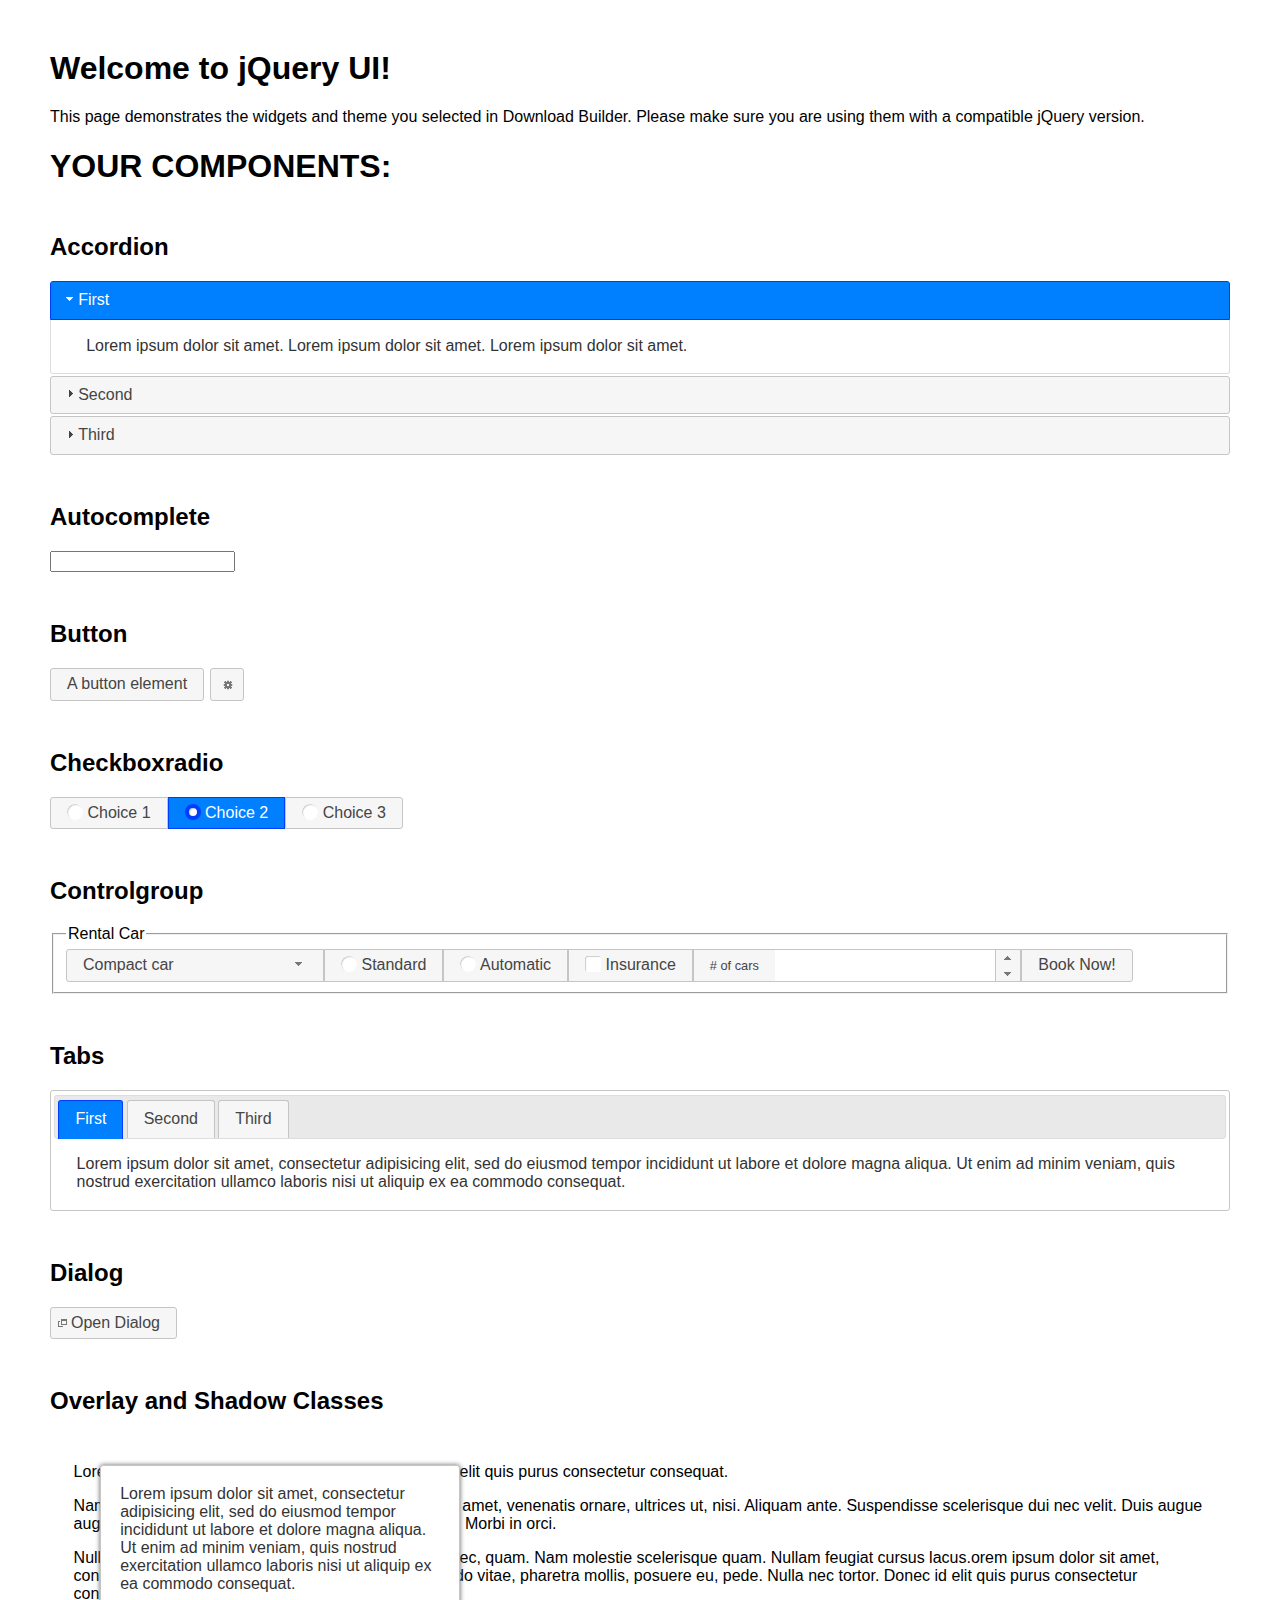
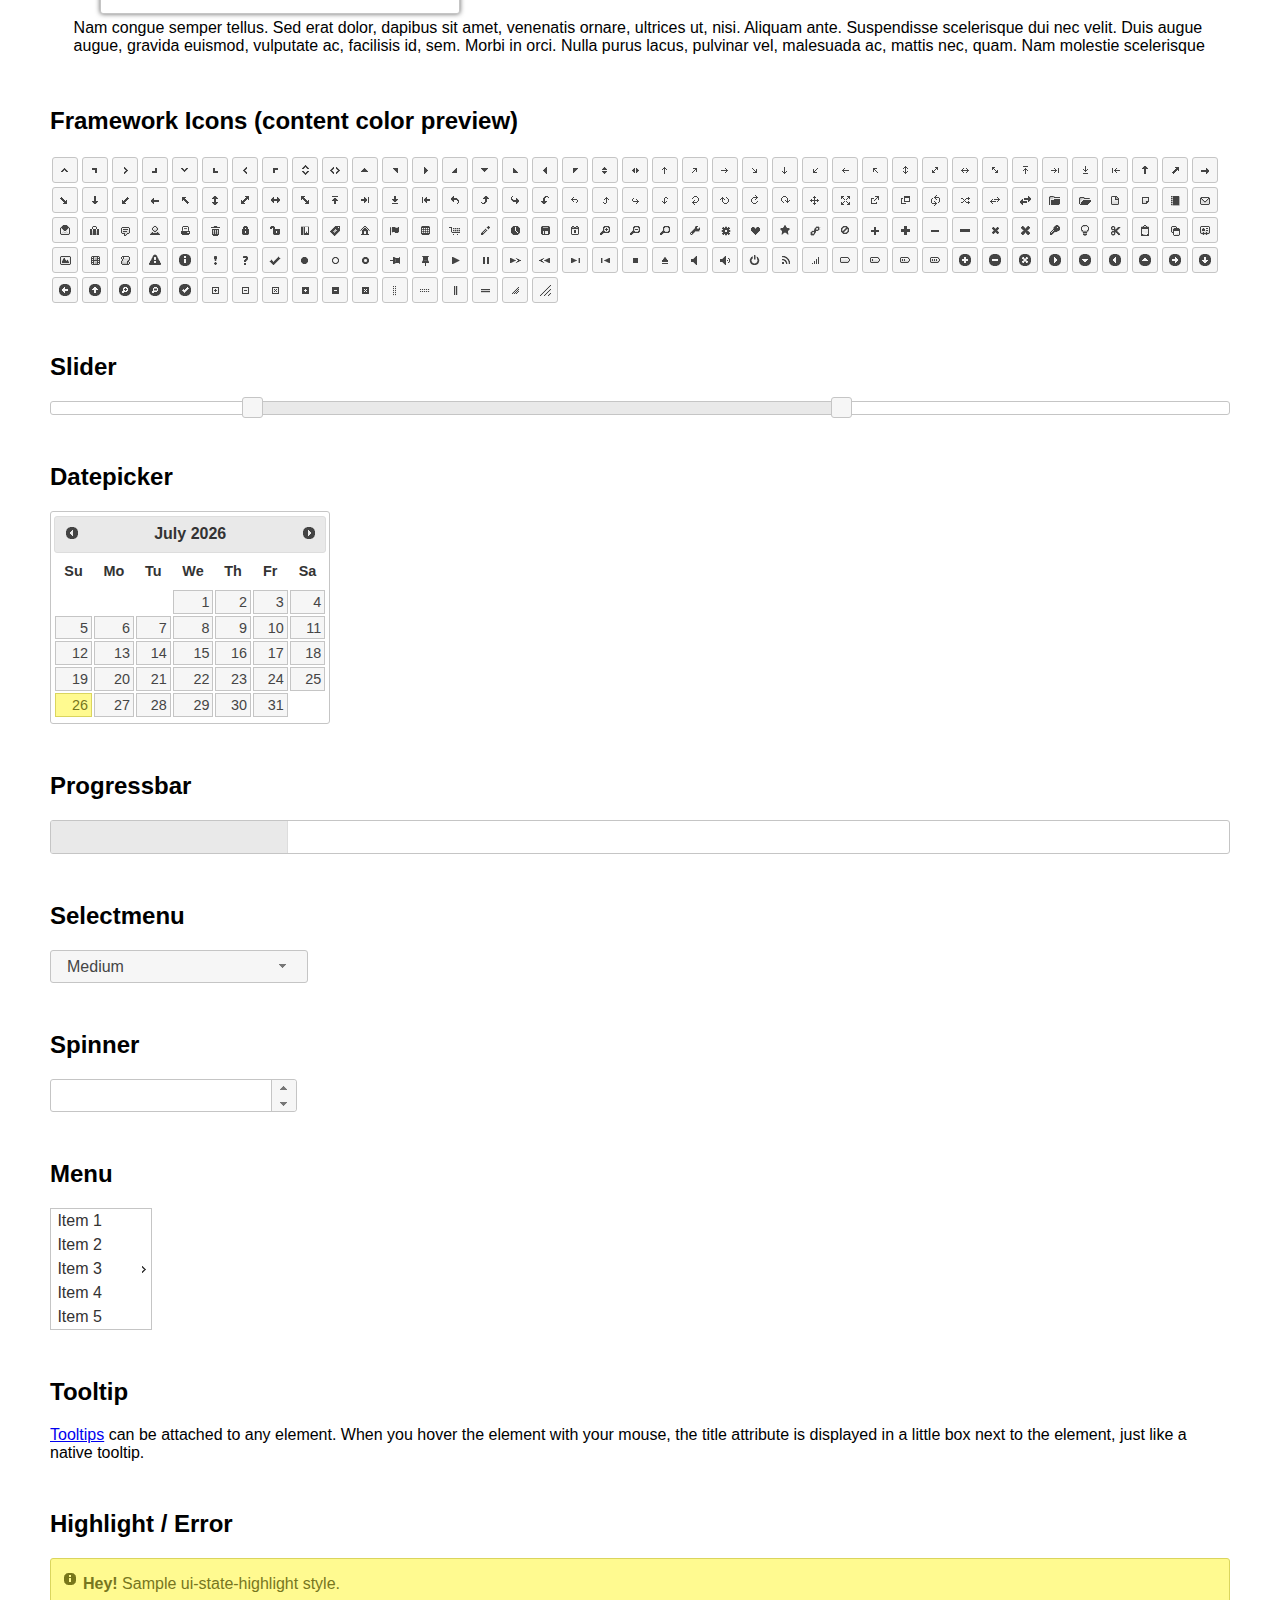
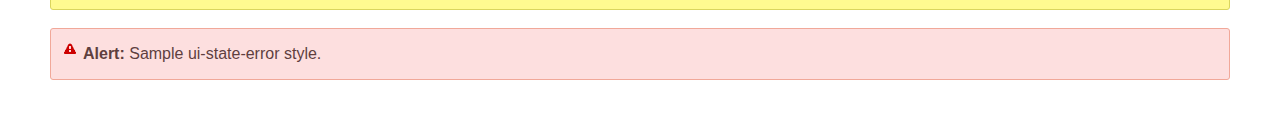
<file: js/jquery-ui-1.12.1/index.html>
<!doctype html>
<html lang="us">
<head>
	<meta charset="utf-8">
	<title>jQuery UI Example Page</title>
	<link href="jquery-ui.css" rel="stylesheet">
	<style>
	body{
		font-family: "Trebuchet MS", sans-serif;
		margin: 50px;
	}
	.demoHeaders {
		margin-top: 2em;
	}
	#dialog-link {
		padding: .4em 1em .4em 20px;
		text-decoration: none;
		position: relative;
	}
	#dialog-link span.ui-icon {
		margin: 0 5px 0 0;
		position: absolute;
		left: .2em;
		top: 50%;
		margin-top: -8px;
	}
	#icons {
		margin: 0;
		padding: 0;
	}
	#icons li {
		margin: 2px;
		position: relative;
		padding: 4px 0;
		cursor: pointer;
		float: left;
		list-style: none;
	}
	#icons span.ui-icon {
		float: left;
		margin: 0 4px;
	}
	.fakewindowcontain .ui-widget-overlay {
		position: absolute;
	}
	select {
		width: 200px;
	}
	</style>
</head>
<body>

<h1>Welcome to jQuery UI!</h1>

<div class="ui-widget">
	<p>This page demonstrates the widgets and theme you selected in Download Builder. Please make sure you are using them with a compatible jQuery version.</p>
</div>

<h1>YOUR COMPONENTS:</h1>


<!-- Accordion -->
<h2 class="demoHeaders">Accordion</h2>
<div id="accordion">
	<h3>First</h3>
	<div>Lorem ipsum dolor sit amet. Lorem ipsum dolor sit amet. Lorem ipsum dolor sit amet.</div>
	<h3>Second</h3>
	<div>Phasellus mattis tincidunt nibh.</div>
	<h3>Third</h3>
	<div>Nam dui erat, auctor a, dignissim quis.</div>
</div>



<!-- Autocomplete -->
<h2 class="demoHeaders">Autocomplete</h2>
<div>
	<input id="autocomplete" title="type &quot;a&quot;">
</div>



<!-- Button -->
<h2 class="demoHeaders">Button</h2>
<button id="button">A button element</button>
<button id="button-icon">An icon-only button</button>



<!-- Checkboxradio -->
<h2 class="demoHeaders">Checkboxradio</h2>
<form style="margin-top: 1em;">
	<div id="radioset">
		<input type="radio" id="radio1" name="radio"><label for="radio1">Choice 1</label>
		<input type="radio" id="radio2" name="radio" checked="checked"><label for="radio2">Choice 2</label>
		<input type="radio" id="radio3" name="radio"><label for="radio3">Choice 3</label>
	</div>
</form>



<!-- Controlgroup -->
<h2 class="demoHeaders">Controlgroup</h2>
<fieldset>
	<legend>Rental Car</legend>
	<div id="controlgroup">
		<select id="car-type">
			<option>Compact car</option>
			<option>Midsize car</option>
			<option>Full size car</option>
			<option>SUV</option>
			<option>Luxury</option>
			<option>Truck</option>
			<option>Van</option>
		</select>
		<label for="transmission-standard">Standard</label>
		<input type="radio" name="transmission" id="transmission-standard">
		<label for="transmission-automatic">Automatic</label>
		<input type="radio" name="transmission" id="transmission-automatic">
		<label for="insurance">Insurance</label>
		<input type="checkbox" name="insurance" id="insurance">
		<label for="horizontal-spinner" class="ui-controlgroup-label"># of cars</label>
		<input id="horizontal-spinner" class="ui-spinner-input">
		<button>Book Now!</button>
	</div>
</fieldset>



<!-- Tabs -->
<h2 class="demoHeaders">Tabs</h2>
<div id="tabs">
	<ul>
		<li><a href="#tabs-1">First</a></li>
		<li><a href="#tabs-2">Second</a></li>
		<li><a href="#tabs-3">Third</a></li>
	</ul>
	<div id="tabs-1">Lorem ipsum dolor sit amet, consectetur adipisicing elit, sed do eiusmod tempor incididunt ut labore et dolore magna aliqua. Ut enim ad minim veniam, quis nostrud exercitation ullamco laboris nisi ut aliquip ex ea commodo consequat.</div>
	<div id="tabs-2">Phasellus mattis tincidunt nibh. Cras orci urna, blandit id, pretium vel, aliquet ornare, felis. Maecenas scelerisque sem non nisl. Fusce sed lorem in enim dictum bibendum.</div>
	<div id="tabs-3">Nam dui erat, auctor a, dignissim quis, sollicitudin eu, felis. Pellentesque nisi urna, interdum eget, sagittis et, consequat vestibulum, lacus. Mauris porttitor ullamcorper augue.</div>
</div>



<h2 class="demoHeaders">Dialog</h2>
<p>
	<button id="dialog-link" class="ui-button ui-corner-all ui-widget">
		<span class="ui-icon ui-icon-newwin"></span>Open Dialog
	</button>
</p>

<h2 class="demoHeaders">Overlay and Shadow Classes</h2>
<div style="position: relative; width: 96%; height: 200px; padding:1% 2%; overflow:hidden;" class="fakewindowcontain">
	<p>Lorem ipsum dolor sit amet,  Nulla nec tortor. Donec id elit quis purus consectetur consequat. </p><p>Nam congue semper tellus. Sed erat dolor, dapibus sit amet, venenatis ornare, ultrices ut, nisi. Aliquam ante. Suspendisse scelerisque dui nec velit. Duis augue augue, gravida euismod, vulputate ac, facilisis id, sem. Morbi in orci. </p><p>Nulla purus lacus, pulvinar vel, malesuada ac, mattis nec, quam. Nam molestie scelerisque quam. Nullam feugiat cursus lacus.orem ipsum dolor sit amet, consectetur adipiscing elit. Donec libero risus, commodo vitae, pharetra mollis, posuere eu, pede. Nulla nec tortor. Donec id elit quis purus consectetur consequat. </p><p>Nam congue semper tellus. Sed erat dolor, dapibus sit amet, venenatis ornare, ultrices ut, nisi. Aliquam ante. Suspendisse scelerisque dui nec velit. Duis augue augue, gravida euismod, vulputate ac, facilisis id, sem. Morbi in orci. Nulla purus lacus, pulvinar vel, malesuada ac, mattis nec, quam. Nam molestie scelerisque quam. </p><p>Nullam feugiat cursus lacus.orem ipsum dolor sit amet, consectetur adipiscing elit. Donec libero risus, commodo vitae, pharetra mollis, posuere eu, pede. Nulla nec tortor. Donec id elit quis purus consectetur consequat. Nam congue semper tellus. Sed erat dolor, dapibus sit amet, venenatis ornare, ultrices ut, nisi. Aliquam ante. </p><p>Suspendisse scelerisque dui nec velit. Duis augue augue, gravida euismod, vulputate ac, facilisis id, sem. Morbi in orci. Nulla purus lacus, pulvinar vel, malesuada ac, mattis nec, quam. Nam molestie scelerisque quam. Nullam feugiat cursus lacus.orem ipsum dolor sit amet, consectetur adipiscing elit. Donec libero risus, commodo vitae, pharetra mollis, posuere eu, pede. Nulla nec tortor. Donec id elit quis purus consectetur consequat. Nam congue semper tellus. Sed erat dolor, dapibus sit amet, venenatis ornare, ultrices ut, nisi. </p>

	<!-- ui-dialog -->
	<div class="ui-widget-overlay ui-front"></div>
	<div style="position: absolute; width: 320px; left: 50px; top: 30px; padding: 1.2em" class="ui-widget ui-front ui-widget-content ui-corner-all ui-widget-shadow">
		Lorem ipsum dolor sit amet, consectetur adipisicing elit, sed do eiusmod tempor incididunt ut labore et dolore magna aliqua. Ut enim ad minim veniam, quis nostrud exercitation ullamco laboris nisi ut aliquip ex ea commodo consequat.
	</div>

</div>

<!-- ui-dialog -->
<div id="dialog" title="Dialog Title">
	<p>Lorem ipsum dolor sit amet, consectetur adipisicing elit, sed do eiusmod tempor incididunt ut labore et dolore magna aliqua. Ut enim ad minim veniam, quis nostrud exercitation ullamco laboris nisi ut aliquip ex ea commodo consequat.</p>
</div>



<h2 class="demoHeaders">Framework Icons (content color preview)</h2>
<ul id="icons" class="ui-widget ui-helper-clearfix">
	<li class="ui-state-default ui-corner-all" title=".ui-icon-caret-1-n"><span class="ui-icon ui-icon-caret-1-n"></span></li>
	<li class="ui-state-default ui-corner-all" title=".ui-icon-caret-1-ne"><span class="ui-icon ui-icon-caret-1-ne"></span></li>
	<li class="ui-state-default ui-corner-all" title=".ui-icon-caret-1-e"><span class="ui-icon ui-icon-caret-1-e"></span></li>
	<li class="ui-state-default ui-corner-all" title=".ui-icon-caret-1-se"><span class="ui-icon ui-icon-caret-1-se"></span></li>
	<li class="ui-state-default ui-corner-all" title=".ui-icon-caret-1-s"><span class="ui-icon ui-icon-caret-1-s"></span></li>
	<li class="ui-state-default ui-corner-all" title=".ui-icon-caret-1-sw"><span class="ui-icon ui-icon-caret-1-sw"></span></li>
	<li class="ui-state-default ui-corner-all" title=".ui-icon-caret-1-w"><span class="ui-icon ui-icon-caret-1-w"></span></li>
	<li class="ui-state-default ui-corner-all" title=".ui-icon-caret-1-nw"><span class="ui-icon ui-icon-caret-1-nw"></span></li>
	<li class="ui-state-default ui-corner-all" title=".ui-icon-caret-2-n-s"><span class="ui-icon ui-icon-caret-2-n-s"></span></li>
	<li class="ui-state-default ui-corner-all" title=".ui-icon-caret-2-e-w"><span class="ui-icon ui-icon-caret-2-e-w"></span></li>
	<li class="ui-state-default ui-corner-all" title=".ui-icon-triangle-1-n"><span class="ui-icon ui-icon-triangle-1-n"></span></li>
	<li class="ui-state-default ui-corner-all" title=".ui-icon-triangle-1-ne"><span class="ui-icon ui-icon-triangle-1-ne"></span></li>
	<li class="ui-state-default ui-corner-all" title=".ui-icon-triangle-1-e"><span class="ui-icon ui-icon-triangle-1-e"></span></li>
	<li class="ui-state-default ui-corner-all" title=".ui-icon-triangle-1-se"><span class="ui-icon ui-icon-triangle-1-se"></span></li>
	<li class="ui-state-default ui-corner-all" title=".ui-icon-triangle-1-s"><span class="ui-icon ui-icon-triangle-1-s"></span></li>
	<li class="ui-state-default ui-corner-all" title=".ui-icon-triangle-1-sw"><span class="ui-icon ui-icon-triangle-1-sw"></span></li>
	<li class="ui-state-default ui-corner-all" title=".ui-icon-triangle-1-w"><span class="ui-icon ui-icon-triangle-1-w"></span></li>
	<li class="ui-state-default ui-corner-all" title=".ui-icon-triangle-1-nw"><span class="ui-icon ui-icon-triangle-1-nw"></span></li>
	<li class="ui-state-default ui-corner-all" title=".ui-icon-triangle-2-n-s"><span class="ui-icon ui-icon-triangle-2-n-s"></span></li>
	<li class="ui-state-default ui-corner-all" title=".ui-icon-triangle-2-e-w"><span class="ui-icon ui-icon-triangle-2-e-w"></span></li>
	<li class="ui-state-default ui-corner-all" title=".ui-icon-arrow-1-n"><span class="ui-icon ui-icon-arrow-1-n"></span></li>
	<li class="ui-state-default ui-corner-all" title=".ui-icon-arrow-1-ne"><span class="ui-icon ui-icon-arrow-1-ne"></span></li>
	<li class="ui-state-default ui-corner-all" title=".ui-icon-arrow-1-e"><span class="ui-icon ui-icon-arrow-1-e"></span></li>
	<li class="ui-state-default ui-corner-all" title=".ui-icon-arrow-1-se"><span class="ui-icon ui-icon-arrow-1-se"></span></li>
	<li class="ui-state-default ui-corner-all" title=".ui-icon-arrow-1-s"><span class="ui-icon ui-icon-arrow-1-s"></span></li>
	<li class="ui-state-default ui-corner-all" title=".ui-icon-arrow-1-sw"><span class="ui-icon ui-icon-arrow-1-sw"></span></li>
	<li class="ui-state-default ui-corner-all" title=".ui-icon-arrow-1-w"><span class="ui-icon ui-icon-arrow-1-w"></span></li>
	<li class="ui-state-default ui-corner-all" title=".ui-icon-arrow-1-nw"><span class="ui-icon ui-icon-arrow-1-nw"></span></li>
	<li class="ui-state-default ui-corner-all" title=".ui-icon-arrow-2-n-s"><span class="ui-icon ui-icon-arrow-2-n-s"></span></li>
	<li class="ui-state-default ui-corner-all" title=".ui-icon-arrow-2-ne-sw"><span class="ui-icon ui-icon-arrow-2-ne-sw"></span></li>
	<li class="ui-state-default ui-corner-all" title=".ui-icon-arrow-2-e-w"><span class="ui-icon ui-icon-arrow-2-e-w"></span></li>
	<li class="ui-state-default ui-corner-all" title=".ui-icon-arrow-2-se-nw"><span class="ui-icon ui-icon-arrow-2-se-nw"></span></li>
	<li class="ui-state-default ui-corner-all" title=".ui-icon-arrowstop-1-n"><span class="ui-icon ui-icon-arrowstop-1-n"></span></li>
	<li class="ui-state-default ui-corner-all" title=".ui-icon-arrowstop-1-e"><span class="ui-icon ui-icon-arrowstop-1-e"></span></li>
	<li class="ui-state-default ui-corner-all" title=".ui-icon-arrowstop-1-s"><span class="ui-icon ui-icon-arrowstop-1-s"></span></li>
	<li class="ui-state-default ui-corner-all" title=".ui-icon-arrowstop-1-w"><span class="ui-icon ui-icon-arrowstop-1-w"></span></li>
	<li class="ui-state-default ui-corner-all" title=".ui-icon-arrowthick-1-n"><span class="ui-icon ui-icon-arrowthick-1-n"></span></li>
	<li class="ui-state-default ui-corner-all" title=".ui-icon-arrowthick-1-ne"><span class="ui-icon ui-icon-arrowthick-1-ne"></span></li>
	<li class="ui-state-default ui-corner-all" title=".ui-icon-arrowthick-1-e"><span class="ui-icon ui-icon-arrowthick-1-e"></span></li>
	<li class="ui-state-default ui-corner-all" title=".ui-icon-arrowthick-1-se"><span class="ui-icon ui-icon-arrowthick-1-se"></span></li>
	<li class="ui-state-default ui-corner-all" title=".ui-icon-arrowthick-1-s"><span class="ui-icon ui-icon-arrowthick-1-s"></span></li>
	<li class="ui-state-default ui-corner-all" title=".ui-icon-arrowthick-1-sw"><span class="ui-icon ui-icon-arrowthick-1-sw"></span></li>
	<li class="ui-state-default ui-corner-all" title=".ui-icon-arrowthick-1-w"><span class="ui-icon ui-icon-arrowthick-1-w"></span></li>
	<li class="ui-state-default ui-corner-all" title=".ui-icon-arrowthick-1-nw"><span class="ui-icon ui-icon-arrowthick-1-nw"></span></li>
	<li class="ui-state-default ui-corner-all" title=".ui-icon-arrowthick-2-n-s"><span class="ui-icon ui-icon-arrowthick-2-n-s"></span></li>
	<li class="ui-state-default ui-corner-all" title=".ui-icon-arrowthick-2-ne-sw"><span class="ui-icon ui-icon-arrowthick-2-ne-sw"></span></li>
	<li class="ui-state-default ui-corner-all" title=".ui-icon-arrowthick-2-e-w"><span class="ui-icon ui-icon-arrowthick-2-e-w"></span></li>
	<li class="ui-state-default ui-corner-all" title=".ui-icon-arrowthick-2-se-nw"><span class="ui-icon ui-icon-arrowthick-2-se-nw"></span></li>
	<li class="ui-state-default ui-corner-all" title=".ui-icon-arrowthickstop-1-n"><span class="ui-icon ui-icon-arrowthickstop-1-n"></span></li>
	<li class="ui-state-default ui-corner-all" title=".ui-icon-arrowthickstop-1-e"><span class="ui-icon ui-icon-arrowthickstop-1-e"></span></li>
	<li class="ui-state-default ui-corner-all" title=".ui-icon-arrowthickstop-1-s"><span class="ui-icon ui-icon-arrowthickstop-1-s"></span></li>
	<li class="ui-state-default ui-corner-all" title=".ui-icon-arrowthickstop-1-w"><span class="ui-icon ui-icon-arrowthickstop-1-w"></span></li>
	<li class="ui-state-default ui-corner-all" title=".ui-icon-arrowreturnthick-1-w"><span class="ui-icon ui-icon-arrowreturnthick-1-w"></span></li>
	<li class="ui-state-default ui-corner-all" title=".ui-icon-arrowreturnthick-1-n"><span class="ui-icon ui-icon-arrowreturnthick-1-n"></span></li>
	<li class="ui-state-default ui-corner-all" title=".ui-icon-arrowreturnthick-1-e"><span class="ui-icon ui-icon-arrowreturnthick-1-e"></span></li>
	<li class="ui-state-default ui-corner-all" title=".ui-icon-arrowreturnthick-1-s"><span class="ui-icon ui-icon-arrowreturnthick-1-s"></span></li>
	<li class="ui-state-default ui-corner-all" title=".ui-icon-arrowreturn-1-w"><span class="ui-icon ui-icon-arrowreturn-1-w"></span></li>
	<li class="ui-state-default ui-corner-all" title=".ui-icon-arrowreturn-1-n"><span class="ui-icon ui-icon-arrowreturn-1-n"></span></li>
	<li class="ui-state-default ui-corner-all" title=".ui-icon-arrowreturn-1-e"><span class="ui-icon ui-icon-arrowreturn-1-e"></span></li>
	<li class="ui-state-default ui-corner-all" title=".ui-icon-arrowreturn-1-s"><span class="ui-icon ui-icon-arrowreturn-1-s"></span></li>
	<li class="ui-state-default ui-corner-all" title=".ui-icon-arrowrefresh-1-w"><span class="ui-icon ui-icon-arrowrefresh-1-w"></span></li>
	<li class="ui-state-default ui-corner-all" title=".ui-icon-arrowrefresh-1-n"><span class="ui-icon ui-icon-arrowrefresh-1-n"></span></li>
	<li class="ui-state-default ui-corner-all" title=".ui-icon-arrowrefresh-1-e"><span class="ui-icon ui-icon-arrowrefresh-1-e"></span></li>
	<li class="ui-state-default ui-corner-all" title=".ui-icon-arrowrefresh-1-s"><span class="ui-icon ui-icon-arrowrefresh-1-s"></span></li>
	<li class="ui-state-default ui-corner-all" title=".ui-icon-arrow-4"><span class="ui-icon ui-icon-arrow-4"></span></li>
	<li class="ui-state-default ui-corner-all" title=".ui-icon-arrow-4-diag"><span class="ui-icon ui-icon-arrow-4-diag"></span></li>
	<li class="ui-state-default ui-corner-all" title=".ui-icon-extlink"><span class="ui-icon ui-icon-extlink"></span></li>
	<li class="ui-state-default ui-corner-all" title=".ui-icon-newwin"><span class="ui-icon ui-icon-newwin"></span></li>
	<li class="ui-state-default ui-corner-all" title=".ui-icon-refresh"><span class="ui-icon ui-icon-refresh"></span></li>
	<li class="ui-state-default ui-corner-all" title=".ui-icon-shuffle"><span class="ui-icon ui-icon-shuffle"></span></li>
	<li class="ui-state-default ui-corner-all" title=".ui-icon-transfer-e-w"><span class="ui-icon ui-icon-transfer-e-w"></span></li>
	<li class="ui-state-default ui-corner-all" title=".ui-icon-transferthick-e-w"><span class="ui-icon ui-icon-transferthick-e-w"></span></li>
	<li class="ui-state-default ui-corner-all" title=".ui-icon-folder-collapsed"><span class="ui-icon ui-icon-folder-collapsed"></span></li>
	<li class="ui-state-default ui-corner-all" title=".ui-icon-folder-open"><span class="ui-icon ui-icon-folder-open"></span></li>
	<li class="ui-state-default ui-corner-all" title=".ui-icon-document"><span class="ui-icon ui-icon-document"></span></li>
	<li class="ui-state-default ui-corner-all" title=".ui-icon-document-b"><span class="ui-icon ui-icon-document-b"></span></li>
	<li class="ui-state-default ui-corner-all" title=".ui-icon-note"><span class="ui-icon ui-icon-note"></span></li>
	<li class="ui-state-default ui-corner-all" title=".ui-icon-mail-closed"><span class="ui-icon ui-icon-mail-closed"></span></li>
	<li class="ui-state-default ui-corner-all" title=".ui-icon-mail-open"><span class="ui-icon ui-icon-mail-open"></span></li>
	<li class="ui-state-default ui-corner-all" title=".ui-icon-suitcase"><span class="ui-icon ui-icon-suitcase"></span></li>
	<li class="ui-state-default ui-corner-all" title=".ui-icon-comment"><span class="ui-icon ui-icon-comment"></span></li>
	<li class="ui-state-default ui-corner-all" title=".ui-icon-person"><span class="ui-icon ui-icon-person"></span></li>
	<li class="ui-state-default ui-corner-all" title=".ui-icon-print"><span class="ui-icon ui-icon-print"></span></li>
	<li class="ui-state-default ui-corner-all" title=".ui-icon-trash"><span class="ui-icon ui-icon-trash"></span></li>
	<li class="ui-state-default ui-corner-all" title=".ui-icon-locked"><span class="ui-icon ui-icon-locked"></span></li>
	<li class="ui-state-default ui-corner-all" title=".ui-icon-unlocked"><span class="ui-icon ui-icon-unlocked"></span></li>
	<li class="ui-state-default ui-corner-all" title=".ui-icon-bookmark"><span class="ui-icon ui-icon-bookmark"></span></li>
	<li class="ui-state-default ui-corner-all" title=".ui-icon-tag"><span class="ui-icon ui-icon-tag"></span></li>
	<li class="ui-state-default ui-corner-all" title=".ui-icon-home"><span class="ui-icon ui-icon-home"></span></li>
	<li class="ui-state-default ui-corner-all" title=".ui-icon-flag"><span class="ui-icon ui-icon-flag"></span></li>
	<li class="ui-state-default ui-corner-all" title=".ui-icon-calculator"><span class="ui-icon ui-icon-calculator"></span></li>
	<li class="ui-state-default ui-corner-all" title=".ui-icon-cart"><span class="ui-icon ui-icon-cart"></span></li>
	<li class="ui-state-default ui-corner-all" title=".ui-icon-pencil"><span class="ui-icon ui-icon-pencil"></span></li>
	<li class="ui-state-default ui-corner-all" title=".ui-icon-clock"><span class="ui-icon ui-icon-clock"></span></li>
	<li class="ui-state-default ui-corner-all" title=".ui-icon-disk"><span class="ui-icon ui-icon-disk"></span></li>
	<li class="ui-state-default ui-corner-all" title=".ui-icon-calendar"><span class="ui-icon ui-icon-calendar"></span></li>
	<li class="ui-state-default ui-corner-all" title=".ui-icon-zoomin"><span class="ui-icon ui-icon-zoomin"></span></li>
	<li class="ui-state-default ui-corner-all" title=".ui-icon-zoomout"><span class="ui-icon ui-icon-zoomout"></span></li>
	<li class="ui-state-default ui-corner-all" title=".ui-icon-search"><span class="ui-icon ui-icon-search"></span></li>
	<li class="ui-state-default ui-corner-all" title=".ui-icon-wrench"><span class="ui-icon ui-icon-wrench"></span></li>
	<li class="ui-state-default ui-corner-all" title=".ui-icon-gear"><span class="ui-icon ui-icon-gear"></span></li>
	<li class="ui-state-default ui-corner-all" title=".ui-icon-heart"><span class="ui-icon ui-icon-heart"></span></li>
	<li class="ui-state-default ui-corner-all" title=".ui-icon-star"><span class="ui-icon ui-icon-star"></span></li>
	<li class="ui-state-default ui-corner-all" title=".ui-icon-link"><span class="ui-icon ui-icon-link"></span></li>
	<li class="ui-state-default ui-corner-all" title=".ui-icon-cancel"><span class="ui-icon ui-icon-cancel"></span></li>
	<li class="ui-state-default ui-corner-all" title=".ui-icon-plus"><span class="ui-icon ui-icon-plus"></span></li>
	<li class="ui-state-default ui-corner-all" title=".ui-icon-plusthick"><span class="ui-icon ui-icon-plusthick"></span></li>
	<li class="ui-state-default ui-corner-all" title=".ui-icon-minus"><span class="ui-icon ui-icon-minus"></span></li>
	<li class="ui-state-default ui-corner-all" title=".ui-icon-minusthick"><span class="ui-icon ui-icon-minusthick"></span></li>
	<li class="ui-state-default ui-corner-all" title=".ui-icon-close"><span class="ui-icon ui-icon-close"></span></li>
	<li class="ui-state-default ui-corner-all" title=".ui-icon-closethick"><span class="ui-icon ui-icon-closethick"></span></li>
	<li class="ui-state-default ui-corner-all" title=".ui-icon-key"><span class="ui-icon ui-icon-key"></span></li>
	<li class="ui-state-default ui-corner-all" title=".ui-icon-lightbulb"><span class="ui-icon ui-icon-lightbulb"></span></li>
	<li class="ui-state-default ui-corner-all" title=".ui-icon-scissors"><span class="ui-icon ui-icon-scissors"></span></li>
	<li class="ui-state-default ui-corner-all" title=".ui-icon-clipboard"><span class="ui-icon ui-icon-clipboard"></span></li>
	<li class="ui-state-default ui-corner-all" title=".ui-icon-copy"><span class="ui-icon ui-icon-copy"></span></li>
	<li class="ui-state-default ui-corner-all" title=".ui-icon-contact"><span class="ui-icon ui-icon-contact"></span></li>
	<li class="ui-state-default ui-corner-all" title=".ui-icon-image"><span class="ui-icon ui-icon-image"></span></li>
	<li class="ui-state-default ui-corner-all" title=".ui-icon-video"><span class="ui-icon ui-icon-video"></span></li>
	<li class="ui-state-default ui-corner-all" title=".ui-icon-script"><span class="ui-icon ui-icon-script"></span></li>
	<li class="ui-state-default ui-corner-all" title=".ui-icon-alert"><span class="ui-icon ui-icon-alert"></span></li>
	<li class="ui-state-default ui-corner-all" title=".ui-icon-info"><span class="ui-icon ui-icon-info"></span></li>
	<li class="ui-state-default ui-corner-all" title=".ui-icon-notice"><span class="ui-icon ui-icon-notice"></span></li>
	<li class="ui-state-default ui-corner-all" title=".ui-icon-help"><span class="ui-icon ui-icon-help"></span></li>
	<li class="ui-state-default ui-corner-all" title=".ui-icon-check"><span class="ui-icon ui-icon-check"></span></li>
	<li class="ui-state-default ui-corner-all" title=".ui-icon-bullet"><span class="ui-icon ui-icon-bullet"></span></li>
	<li class="ui-state-default ui-corner-all" title=".ui-icon-radio-off"><span class="ui-icon ui-icon-radio-off"></span></li>
	<li class="ui-state-default ui-corner-all" title=".ui-icon-radio-on"><span class="ui-icon ui-icon-radio-on"></span></li>
	<li class="ui-state-default ui-corner-all" title=".ui-icon-pin-w"><span class="ui-icon ui-icon-pin-w"></span></li>
	<li class="ui-state-default ui-corner-all" title=".ui-icon-pin-s"><span class="ui-icon ui-icon-pin-s"></span></li>
	<li class="ui-state-default ui-corner-all" title=".ui-icon-play"><span class="ui-icon ui-icon-play"></span></li>
	<li class="ui-state-default ui-corner-all" title=".ui-icon-pause"><span class="ui-icon ui-icon-pause"></span></li>
	<li class="ui-state-default ui-corner-all" title=".ui-icon-seek-next"><span class="ui-icon ui-icon-seek-next"></span></li>
	<li class="ui-state-default ui-corner-all" title=".ui-icon-seek-prev"><span class="ui-icon ui-icon-seek-prev"></span></li>
	<li class="ui-state-default ui-corner-all" title=".ui-icon-seek-end"><span class="ui-icon ui-icon-seek-end"></span></li>
	<li class="ui-state-default ui-corner-all" title=".ui-icon-seek-first"><span class="ui-icon ui-icon-seek-first"></span></li>
	<li class="ui-state-default ui-corner-all" title=".ui-icon-stop"><span class="ui-icon ui-icon-stop"></span></li>
	<li class="ui-state-default ui-corner-all" title=".ui-icon-eject"><span class="ui-icon ui-icon-eject"></span></li>
	<li class="ui-state-default ui-corner-all" title=".ui-icon-volume-off"><span class="ui-icon ui-icon-volume-off"></span></li>
	<li class="ui-state-default ui-corner-all" title=".ui-icon-volume-on"><span class="ui-icon ui-icon-volume-on"></span></li>
	<li class="ui-state-default ui-corner-all" title=".ui-icon-power"><span class="ui-icon ui-icon-power"></span></li>
	<li class="ui-state-default ui-corner-all" title=".ui-icon-signal-diag"><span class="ui-icon ui-icon-signal-diag"></span></li>
	<li class="ui-state-default ui-corner-all" title=".ui-icon-signal"><span class="ui-icon ui-icon-signal"></span></li>
	<li class="ui-state-default ui-corner-all" title=".ui-icon-battery-0"><span class="ui-icon ui-icon-battery-0"></span></li>
	<li class="ui-state-default ui-corner-all" title=".ui-icon-battery-1"><span class="ui-icon ui-icon-battery-1"></span></li>
	<li class="ui-state-default ui-corner-all" title=".ui-icon-battery-2"><span class="ui-icon ui-icon-battery-2"></span></li>
	<li class="ui-state-default ui-corner-all" title=".ui-icon-battery-3"><span class="ui-icon ui-icon-battery-3"></span></li>
	<li class="ui-state-default ui-corner-all" title=".ui-icon-circle-plus"><span class="ui-icon ui-icon-circle-plus"></span></li>
	<li class="ui-state-default ui-corner-all" title=".ui-icon-circle-minus"><span class="ui-icon ui-icon-circle-minus"></span></li>
	<li class="ui-state-default ui-corner-all" title=".ui-icon-circle-close"><span class="ui-icon ui-icon-circle-close"></span></li>
	<li class="ui-state-default ui-corner-all" title=".ui-icon-circle-triangle-e"><span class="ui-icon ui-icon-circle-triangle-e"></span></li>
	<li class="ui-state-default ui-corner-all" title=".ui-icon-circle-triangle-s"><span class="ui-icon ui-icon-circle-triangle-s"></span></li>
	<li class="ui-state-default ui-corner-all" title=".ui-icon-circle-triangle-w"><span class="ui-icon ui-icon-circle-triangle-w"></span></li>
	<li class="ui-state-default ui-corner-all" title=".ui-icon-circle-triangle-n"><span class="ui-icon ui-icon-circle-triangle-n"></span></li>
	<li class="ui-state-default ui-corner-all" title=".ui-icon-circle-arrow-e"><span class="ui-icon ui-icon-circle-arrow-e"></span></li>
	<li class="ui-state-default ui-corner-all" title=".ui-icon-circle-arrow-s"><span class="ui-icon ui-icon-circle-arrow-s"></span></li>
	<li class="ui-state-default ui-corner-all" title=".ui-icon-circle-arrow-w"><span class="ui-icon ui-icon-circle-arrow-w"></span></li>
	<li class="ui-state-default ui-corner-all" title=".ui-icon-circle-arrow-n"><span class="ui-icon ui-icon-circle-arrow-n"></span></li>
	<li class="ui-state-default ui-corner-all" title=".ui-icon-circle-zoomin"><span class="ui-icon ui-icon-circle-zoomin"></span></li>
	<li class="ui-state-default ui-corner-all" title=".ui-icon-circle-zoomout"><span class="ui-icon ui-icon-circle-zoomout"></span></li>
	<li class="ui-state-default ui-corner-all" title=".ui-icon-circle-check"><span class="ui-icon ui-icon-circle-check"></span></li>
	<li class="ui-state-default ui-corner-all" title=".ui-icon-circlesmall-plus"><span class="ui-icon ui-icon-circlesmall-plus"></span></li>
	<li class="ui-state-default ui-corner-all" title=".ui-icon-circlesmall-minus"><span class="ui-icon ui-icon-circlesmall-minus"></span></li>
	<li class="ui-state-default ui-corner-all" title=".ui-icon-circlesmall-close"><span class="ui-icon ui-icon-circlesmall-close"></span></li>
	<li class="ui-state-default ui-corner-all" title=".ui-icon-squaresmall-plus"><span class="ui-icon ui-icon-squaresmall-plus"></span></li>
	<li class="ui-state-default ui-corner-all" title=".ui-icon-squaresmall-minus"><span class="ui-icon ui-icon-squaresmall-minus"></span></li>
	<li class="ui-state-default ui-corner-all" title=".ui-icon-squaresmall-close"><span class="ui-icon ui-icon-squaresmall-close"></span></li>
	<li class="ui-state-default ui-corner-all" title=".ui-icon-grip-dotted-vertical"><span class="ui-icon ui-icon-grip-dotted-vertical"></span></li>
	<li class="ui-state-default ui-corner-all" title=".ui-icon-grip-dotted-horizontal"><span class="ui-icon ui-icon-grip-dotted-horizontal"></span></li>
	<li class="ui-state-default ui-corner-all" title=".ui-icon-grip-solid-vertical"><span class="ui-icon ui-icon-grip-solid-vertical"></span></li>
	<li class="ui-state-default ui-corner-all" title=".ui-icon-grip-solid-horizontal"><span class="ui-icon ui-icon-grip-solid-horizontal"></span></li>
	<li class="ui-state-default ui-corner-all" title=".ui-icon-gripsmall-diagonal-se"><span class="ui-icon ui-icon-gripsmall-diagonal-se"></span></li>
	<li class="ui-state-default ui-corner-all" title=".ui-icon-grip-diagonal-se"><span class="ui-icon ui-icon-grip-diagonal-se"></span></li>
</ul>


<!-- Slider -->
<h2 class="demoHeaders">Slider</h2>
<div id="slider"></div>



<!-- Datepicker -->
<h2 class="demoHeaders">Datepicker</h2>
<div id="datepicker"></div>



<!-- Progressbar -->
<h2 class="demoHeaders">Progressbar</h2>
<div id="progressbar"></div>



<!-- Progressbar -->
<h2 class="demoHeaders">Selectmenu</h2>
<select id="selectmenu">
	<option>Slower</option>
	<option>Slow</option>
	<option selected="selected">Medium</option>
	<option>Fast</option>
	<option>Faster</option>
</select>



<!-- Spinner -->
<h2 class="demoHeaders">Spinner</h2>
<input id="spinner">



<!-- Menu -->
<h2 class="demoHeaders">Menu</h2>
<ul style="width:100px;" id="menu">
	<li><div>Item 1</div></li>
	<li><div>Item 2</div></li>
	<li><div>Item 3</div>
		<ul>
			<li><div>Item 3-1</div></li>
			<li><div>Item 3-2</div></li>
			<li><div>Item 3-3</div></li>
			<li><div>Item 3-4</div></li>
			<li><div>Item 3-5</div></li>
		</ul>
	</li>
	<li><div>Item 4</div></li>
	<li><div>Item 5</div></li>
</ul>



<!-- Tooltip -->
<h2 class="demoHeaders">Tooltip</h2>
<p id="tooltip">
	<a href="#" title="That&apos;s what this widget is">Tooltips</a> can be attached to any element. When you hover
the element with your mouse, the title attribute is displayed in a little box next to the element, just like a native tooltip.
</p>


<!-- Highlight / Error -->
<h2 class="demoHeaders">Highlight / Error</h2>
<div class="ui-widget">
	<div class="ui-state-highlight ui-corner-all" style="margin-top: 20px; padding: 0 .7em;">
		<p><span class="ui-icon ui-icon-info" style="float: left; margin-right: .3em;"></span>
		<strong>Hey!</strong> Sample ui-state-highlight style.</p>
	</div>
</div>
<br>
<div class="ui-widget">
	<div class="ui-state-error ui-corner-all" style="padding: 0 .7em;">
		<p><span class="ui-icon ui-icon-alert" style="float: left; margin-right: .3em;"></span>
		<strong>Alert:</strong> Sample ui-state-error style.</p>
	</div>
</div>

<script src="external/jquery/jquery.js"></script>
<script src="jquery-ui.js"></script>
<script>

$( "#accordion" ).accordion();



var availableTags = [
	"ActionScript",
	"AppleScript",
	"Asp",
	"BASIC",
	"C",
	"C++",
	"Clojure",
	"COBOL",
	"ColdFusion",
	"Erlang",
	"Fortran",
	"Groovy",
	"Haskell",
	"Java",
	"JavaScript",
	"Lisp",
	"Perl",
	"PHP",
	"Python",
	"Ruby",
	"Scala",
	"Scheme"
];
$( "#autocomplete" ).autocomplete({
	source: availableTags
});



$( "#button" ).button();
$( "#button-icon" ).button({
	icon: "ui-icon-gear",
	showLabel: false
});



$( "#radioset" ).buttonset();



$( "#controlgroup" ).controlgroup();



$( "#tabs" ).tabs();



$( "#dialog" ).dialog({
	autoOpen: false,
	width: 400,
	buttons: [
		{
			text: "Ok",
			click: function() {
				$( this ).dialog( "close" );
			}
		},
		{
			text: "Cancel",
			click: function() {
				$( this ).dialog( "close" );
			}
		}
	]
});

// Link to open the dialog
$( "#dialog-link" ).click(function( event ) {
	$( "#dialog" ).dialog( "open" );
	event.preventDefault();
});



$( "#datepicker" ).datepicker({
	inline: true
});



$( "#slider" ).slider({
	range: true,
	values: [ 17, 67 ]
});



$( "#progressbar" ).progressbar({
	value: 20
});



$( "#spinner" ).spinner();



$( "#menu" ).menu();



$( "#tooltip" ).tooltip();



$( "#selectmenu" ).selectmenu();


// Hover states on the static widgets
$( "#dialog-link, #icons li" ).hover(
	function() {
		$( this ).addClass( "ui-state-hover" );
	},
	function() {
		$( this ).removeClass( "ui-state-hover" );
	}
);
</script>
</body>
</html>
</file>
<file: css/echartsHome.css>
* {
    font-family: "Microsoft YaHei";
}
.CodeMirror * {
    font-family: sans-serif;
}
html {
    background-color: rgb(247, 247, 247);
}
body {
  padding-top: 50px;
  padding-bottom: 0;
  background-color: rgb(247, 247, 247);
}
body p {
    line-height: 2;
}
.navbar {
    margin-bottom: 0;
}
.navbar > .container .navbar-brand {
    margin-left:0;
}
.navbar a.navbar-brand {
    background:url('../img/echarts-logo.png') no-repeat 0 10px;
    padding-left: 48px;
    font-family: "Helvetica Neue", Helvetica, Arial, sans-serif;
    font-size: 25px;
}
.navbar-default {
    background-color: rgb(247, 247, 247);
    border-color:rgb(218, 218, 218);
}
.navbar-default .navbar-nav > li.active > a {
    background-color: transparent;
    color: #3E98C5;
    font-weight: bolder;
    border-bottom: 3px solid rgb(62,152, 197);
}
.navbar-default .navbar-nav > li > a:hover {
    background-color: #eee;
}


blockquote {
    border-width:0;
    margin-bottom:10px;
}
.marketing .feature .col-lg-4 img {
    margin-bottom: 10px;
}
.marketing .thx .col-lg-4 {
    margin-bottom: 0;
    text-align:left;
}
.thx blockquote p {
    text-align:left;
    margin-bottom:0;
}
.thx blockquote small {
    text-align:right;
}
.thx div {
    padding:0;
}
div.user {
    margin-top: 30px;
}
.user img {
    height:50px;
    padding: 5px;
    margin: 15px 3px;
    border: 1px solid #ddd;
    opacity: .75;
}
.user a:hover img {
  opacity: 1;
  border: 1px solid #ccc;
}


.featurette {
    padding:50px 0;
    border-top: 1px solid #ddd;
}
.featurette-heading {
    margin-top: 0px
}
img {
    max-height:100%;
    width: 100%;
}

hr {
    border-color: #ddd;
}

.row {
    margin-right: 0;
    margin-left: 0;
}
.jumbotron {
    margin: 0;
    text-align: center;
    background-color:transparent;
  }
  .jumbotron h1 {
    font-size: 100px;
    line-height: 1;
  }
  .jumbotron .lead {
    font-size: 24px;
    line-height: 1.25;
  }
  .jumbotron .btn {
    font-size: 21px;
    padding: 14px 24px;
  }
.team {
    padding-bottom:0;
}
.team .row {
    margin-bottom: 40px;
}
.team i {
    font-size:12px;
}

.e-list dt {
    float: left;
    clear: left;
    width: 60px;
}
.e-list dd {
    float: left;
    clear: right;
    color: #666;
}

#footer {
    clear:both;
    background-color: rgb(6, 19, 37);
    padding: 30px 0;
}
#footer p {
    color: #fff;
    font-size: 14px;
}
#footer li a {
    color: rgb(190, 205, 223);
    font-size: 12px;
}
#footer ul {
    list-style-type: none;
    padding: 0;
}
#footer i {
    color: rgb(190, 205, 223);
}
#footer div.flogo {
    position:relative;
}
#footer div.flogo img {
    width:220px;
    position:absolute;
    left:30px;
    top:-120px;
}
#footer div.flogo a:hover img {
    top:-130px;
}
.dropdown i {
    color:#555;
}
.nav ul.dropdown-menu{
    min-width : 0;
}
.dropdown-menu > li > a {
    padding: 3px 10px;
}


/*example*/
.CodeMirror pre{color: #f8f8f2;}
.CodeMirror-scrollbar-filler {
    background-color:rgb(247,247,247);
}
.container-fluid .example {
    padding: 5px 0;
}
.sidebar-nav {
    padding: 9px 0;
    margin-bottom: 0;
}
.nav-header {
    display: block;
    padding: 3px 15px;
    font-size: 11px;
    font-weight: bold;
    line-height: 20px;
    color: #999999;
    text-shadow: 0 1px 0 rgba(255, 255, 255, 0.5);
    text-transform: uppercase;
}
.col-md-4.ani {
    transition: width 1s;
    -moz-transition: width 1s; 
    -webkit-transition: width 1s; 
    -o-transition: width 1s;
}
.col-md-8.ani {
    transition: width 1s;
    -moz-transition: width 1s; 
    -webkit-transition: width 1s;
    -o-transition: width 1s;
}
.main {
    height: 100%;
    /*width: 778px !important;*/
    overflow: hidden;
    padding : 10px;
    margin-bottom: 10px;
    /*display : table-cell;*/
    vertical-align: middle;
    text-align:center;
    border: 1px solid #e3e3e3;
    -webkit-border-radius: 4px;
       -moz-border-radius: 4px;
            border-radius: 4px;
    -webkit-box-shadow: inset 0 1px 1px rgba(0, 0, 0, 0.05);
       -moz-box-shadow: inset 0 1px 1px rgba(0, 0, 0, 0.05);
            box-shadow: inset 0 1px 1px rgba(0, 0, 0, 0.05);
}
.main img{
    display:inline-block;
    text-align: center;
    vertical-align:middle;
}
#graphic .btn {
    width: 80px;
}
#graphic .text-primary {
    margin:0 5px 0 20px
}
#icon-resize {
    color:#000;
    float:right;
    opacity:.4;
    filter:alpha(opacity=30);
}
a#icon-resize:hover {
    opacity:.8;
    filter:alpha(opacity=60);
    text-decoration: blink;
}

/*doc*/
.panel {
    background-color:transparent;
    margin-left: -15px;
    margin-top: 10px;
    -webkit-box-shadow: none;
    box-shadow: none;
}
.panel-body {
    padding: 0 0 0 10px;
}
#toc,
#config {
    padding: 9px 0;
    overflow-y : auto;
}
.tree ul,
.tree li {
    list-style: none;
    font-size : 14px;
    line-height : 20px;
}
.tree ul {
    margin: 0;
    padding: 0 0 0 2em;
}

.tree {
    white-space: nowrap;
}
.tree strong {
    color: purple;
    font-weight: normal;
}
.tree li {
    position: relative;
}
.tree strong:hover, #content .value:hover, #content .summary:hover {
    background-color: silver;
    -webkit-transition: all .5s ease-in;
}
.tree .operator {
    position: absolute;
    left: -1em;
    top: 0;
    display: none;
    cursor: pointer;
}
.tree ul .operator {
    display: block;
}
.tree ul .value,
.tree ul .group,
.tree ul .summary {
    margin-left: .5em;
}
.tree .group {
    display: inline;
}
.tree .summary {
    display: none;
    color: black;
    font-weight: bold;
}
.tree .tree-close .group {
    display: none;
}
.tree .tree-close .summary {
    display: inline;
}
.tree .string {
    color: maroon;
}
.tree .number {
    color: blue;
}
.tree .boolean {
    color: black;
}
#doc h3 a,#doc h4 a,#doc h5 a{
    display:inline-block;
    padding-top:80px;
}
table.full {width:100%;}
.ADoc_table { border-collapse: collapse; margin-bottom:15px; }

.ADoc_table th, .ADoc_table td {
    border:1px solid rgb(23,53,81);
    padding: 3px;
    color:#222;
}

.ADoc_table th {
    border-bottom:2px solid rgb(23,53,81);
    background:rgb(37,78,117);
    color:#fff;
    text-align:center;
}
.bgRed {
    background:rgb(255,230,230);
}
.bgGreen {
    background:rgb(230,255,230);
}
.bgBlue {
    background:rgb(210,230,255);
}

.prettyprint {
  margin-top: 8px;
}
.prettyprint xmp{   
  margin: 0px;
  padding: 10px;
}
.prettyprint .pln {
  line-height: 0px;
}

.ec-icon {
    display: inline-block;
    width: 35px;
    height: 25px;
    *margin-right: .3em;
    line-height: 25px;
    vertical-align: middle;
    background-image: url("../img/icon-bar.png");
    background-repeat: no-repeat;
}
.ec-icon-line {
    background-position: 0 -1px;
}
.ec-icon-bar {
    background-position: 0 -26px;
}
.ec-icon-scatter {
    background-position: 0 -51px;
}
.ec-icon-k {
    background-position: 0 -76px;
}
.ec-icon-pie {
    background-position: 0 -101px;
}
.ec-icon-radar {
    background-position: 0 -126px;
}
.ec-icon-chord {
    background-position: 0 -151px;
}
.ec-icon-force {
    background-position: 0 -176px;
}
.ec-icon-map {
    background-position: 0 -201px;
}
.ec-icon-gauge {
    background-position: 0 -226px;
}
.ec-icon-funnel {
    background-position: 0 -251px;
}
.ec-icon-mix {
    background-position: 0 -276px;
}
.ec-icon-component {
    background-position: 0 -301px;
}
.ec-icon-other {
    background-position: 0 -326px;
}
.ec-icon-theme {
    background-position: 0 -351px;
}
.ec-icon-topic {
    background-position: 0 -376px;
}
.ec-icon-eventRiver {
    background-position: 0 -401px;
}
</file>
<file: css/codemirror.css>
/* BASICS */

.CodeMirror {
  /* Set height, width, borders, and global font properties here */
  font-family: monospace;
  height: 785px;
}
.CodeMirror-scroll {
  /* Set scrolling behaviour here */
  overflow: auto;
}

/* PADDING */

.CodeMirror-lines {
  padding: 4px 0; /* Vertical padding around content */
}
.CodeMirror pre {
  padding: 0 4px; /* Horizontal padding of content */
}

.CodeMirror-scrollbar-filler {
  background-color: white; /* The little square between H and V scrollbars */
}

/* GUTTER */

.CodeMirror-gutters {
  border-right: 1px solid #ddd;
  background-color: #f7f7f7;
}
.CodeMirror-linenumbers {}
.CodeMirror-linenumber {
  padding: 0 3px 0 5px;
  min-width: 20px;
  text-align: right;
  color: #999;
}

/* CURSOR */

.CodeMirror div.CodeMirror-cursor {
  border-left: 1px solid black;
}
/* Shown when moving in bi-directional text */
.CodeMirror div.CodeMirror-secondarycursor {
  border-left: 1px solid silver;
}
.CodeMirror.cm-keymap-fat-cursor div.CodeMirror-cursor {
  width: auto;
  border: 0;
  background: transparent;
  background: rgba(0, 200, 0, .4);
  filter: progid:DXImageTransform.Microsoft.gradient(startColorstr=#6600c800, endColorstr=#4c00c800);
}
/* Kludge to turn off filter in ie9+, which also accepts rgba */
.CodeMirror.cm-keymap-fat-cursor div.CodeMirror-cursor:not(#nonsense_id) {
  filter: progid:DXImageTransform.Microsoft.gradient(enabled=false);
}
/* Can style cursor different in overwrite (non-insert) mode */
.CodeMirror div.CodeMirror-cursor.CodeMirror-overwrite {}

/* DEFAULT THEME */

.cm-s-default .cm-keyword {color: #708;}
.cm-s-default .cm-atom {color: #219;}
.cm-s-default .cm-number {color: #164;}
.cm-s-default .cm-def {color: #00f;}
.cm-s-default .cm-variable {color: black;}
.cm-s-default .cm-variable-2 {color: #05a;}
.cm-s-default .cm-variable-3 {color: #085;}
.cm-s-default .cm-property {color: black;}
.cm-s-default .cm-operator {color: black;}
.cm-s-default .cm-comment {color: #a50;}
.cm-s-default .cm-string {color: #a11;}
.cm-s-default .cm-string-2 {color: #f50;}
.cm-s-default .cm-meta {color: #555;}
.cm-s-default .cm-error {color: #f00;}
.cm-s-default .cm-qualifier {color: #555;}
.cm-s-default .cm-builtin {color: #30a;}
.cm-s-default .cm-bracket {color: #997;}
.cm-s-default .cm-tag {color: #170;}
.cm-s-default .cm-attribute {color: #00c;}
.cm-s-default .cm-header {color: blue;}
.cm-s-default .cm-quote {color: #090;}
.cm-s-default .cm-hr {color: #999;}
.cm-s-default .cm-link {color: #00c;}

.cm-negative {color: #d44;}
.cm-positive {color: #292;}
.cm-header, .cm-strong {font-weight: bold;}
.cm-em {font-style: italic;}
.cm-emstrong {font-style: italic; font-weight: bold;}
.cm-link {text-decoration: underline;}

.cm-invalidchar {color: #f00;}

div.CodeMirror span.CodeMirror-matchingbracket {color: #0f0;}
div.CodeMirror span.CodeMirror-nonmatchingbracket {color: #f22;}

/* STOP */

/* The rest of this file contains styles related to the mechanics of
   the editor. You probably shouldn't touch them. */

.CodeMirror {
  line-height: 1;
  position: relative;
  overflow: hidden;
}

.CodeMirror-scroll {
  /* 30px is the magic margin used to hide the element's real scrollbars */
  /* See overflow: hidden in .CodeMirror, and the paddings in .CodeMirror-sizer */
  margin-bottom: -30px; margin-right: -30px;
  padding-bottom: 30px; padding-right: 30px;
  height: 100%;
  outline: none; /* Prevent dragging from highlighting the element */
  position: relative;
}
.CodeMirror-sizer {
  position: relative;
}

/* The fake, visible scrollbars. Used to force redraw during scrolling
   before actuall scrolling happens, thus preventing shaking and
   flickering artifacts. */
.CodeMirror-vscrollbar, .CodeMirror-hscrollbar, .CodeMirror-scrollbar-filler {
  position: absolute;
  z-index: 6;
  display: none;
}
.CodeMirror-vscrollbar {
  right: 0; top: 0;
  overflow-x: hidden;
  overflow-y: scroll;
}
.CodeMirror-hscrollbar {
  bottom: 0; left: 0;
  overflow-y: hidden;
  overflow-x: scroll;
}
.CodeMirror-scrollbar-filler {
  right: 0; bottom: 0;
  z-index: 6;
}

.CodeMirror-gutters {
  position: absolute; left: 0; top: 0;
  height: 100%;
  padding-bottom: 30px;
  z-index: 3;
}
.CodeMirror-gutter {
  height: 100%;
  display: inline-block;
  /* Hack to make IE7 behave */
  *zoom:1;
  *display:inline;
}
.CodeMirror-gutter-elt {
  position: absolute;
  cursor: default;
  z-index: 4;
}

.CodeMirror-lines {
  cursor: text;
}
.CodeMirror pre {
  /* Reset some styles that the rest of the page might have set */
  -moz-border-radius: 0; -webkit-border-radius: 0; -o-border-radius: 0; border-radius: 0;
  border-width: 0;
  background: transparent;
  font-family: inherit;
  font-size: inherit;
  margin: 0;
  white-space: pre;
  word-wrap: normal;
  line-height: inherit;
  color: inherit;
  z-index: 2;
  position: relative;
  overflow: visible;
}
.CodeMirror-wrap pre {
  word-wrap: break-word;
  white-space: pre-wrap;
  word-break: normal;
}
.CodeMirror-linebackground {
  position: absolute;
  left: 0; right: 0; top: 0; bottom: 0;
  z-index: 0;
}

.CodeMirror-linewidget {
  position: relative;
  z-index: 2;
  overflow: auto;
}

.CodeMirror-widget {
  display: inline-block;
}

.CodeMirror-wrap .CodeMirror-scroll {
  overflow-x: hidden;
}

.CodeMirror-measure {
  position: absolute;
  width: 100%; height: 0px;
  overflow: hidden;
  visibility: hidden;
}
.CodeMirror-measure pre { position: static; }

.CodeMirror div.CodeMirror-cursor {
  position: absolute;
  visibility: hidden;
  border-right: none;
  width: 0;
}
.CodeMirror-focused div.CodeMirror-cursor {
  visibility: visible;
}

.CodeMirror-selected { background: #d9d9d9; }
.CodeMirror-focused .CodeMirror-selected { background: #d7d4f0; }

.cm-searching {
  background: #ffa;
  background: rgba(255, 255, 0, .4);
}

/* IE7 hack to prevent it from returning funny offsetTops on the spans */
.CodeMirror span { *vertical-align: text-bottom; }

@media print {
  /* Hide the cursor when printing */
  .CodeMirror div.CodeMirror-cursor {
    visibility: hidden;
  }
}
</file>
<file: css/monokai.css>
/* monokai.css */

.cm-s-monokai.CodeMirror {background: #272822; color: #f8f8f2;}
.cm-s-monokai div.CodeMirror-selected {background: #49483E !important;}
.cm-s-monokai .CodeMirror-gutters {/*background: #272822; */border-right: 0px;}
.cm-s-monokai .CodeMirror-linenumber {/*color: #d0d0d0;*/color: green}
.cm-s-monokai .CodeMirror-cursor {border-left: 1px solid #f8f8f0 !important;}

.cm-s-monokai span.cm-comment {color: #75715e;}
.cm-s-monokai span.cm-atom {color: #ae81ff;}
.cm-s-monokai span.cm-number {color: #ae81ff;}

.cm-s-monokai span.cm-property, .cm-s-monokai span.cm-attribute {color: #a6e22e;}
.cm-s-monokai span.cm-keyword {color: #f92672;}
.cm-s-monokai span.cm-string {color: #e6db74;}

.cm-s-monokai span.cm-variable {color: #a6e22e;}
.cm-s-monokai span.cm-variable-2 {color: #9effff;}
.cm-s-monokai span.cm-def {color: #fd971f;}
.cm-s-monokai span.cm-error {background: #f92672; color: #f8f8f0;}
.cm-s-monokai span.cm-bracket {color: #f8f8f2;}
.cm-s-monokai span.cm-tag {color: #f92672;}
.cm-s-monokai span.cm-link {color: #ae81ff;}

.cm-s-monokai .CodeMirror-matchingbracket {
  text-decoration: underline;
  color: white !important;
}

/* list sts */
.affix {
    width:160px;
}
.affix li {
    list-style-type : none;
    height : 35px;
    line-height:35px;
    vertical-align:middle;
}
ul.slides li{
    width : 32%;
    overflow:hidden;
    float : left;
    border:0px solid #ccc;
    margin: 15px 0;
    list-style-type : none;
    position:relative;
}
ul.slides li a {
    padding:5px;
    display:block;
}
ul.slides li a strong{
    font-size:15px;
    color : #1e90ff;
}
ul.slides li a:hover {
    background-color:#eee;
    text-decoration:none;
}
ul.slides li img {
    width:80%;
}
ul.slides li span {
    color:#666;
    width:36%;
    vertical-align:top;
    display:inline-block;
    *zoom:1;
}
.col-md-10 h3 {
    clear:both;
    margin:10px 0;
    padding-bottom:10px;
    border-bottom:1px solid #ccc;
}
.col-md-10 h3 a {
    display:inline-block;
    *zoom:1;
    padding-top:3px;
}
#chartsTypeNav ul li {
    transition: background-color 0.3s;
    -moz-transition: background-color 0.3s; 
    -webkit-transition: background-color 0.3s; 
    -o-transition: background-color 0.3s;
    padding-left:10px;
}
</file>
